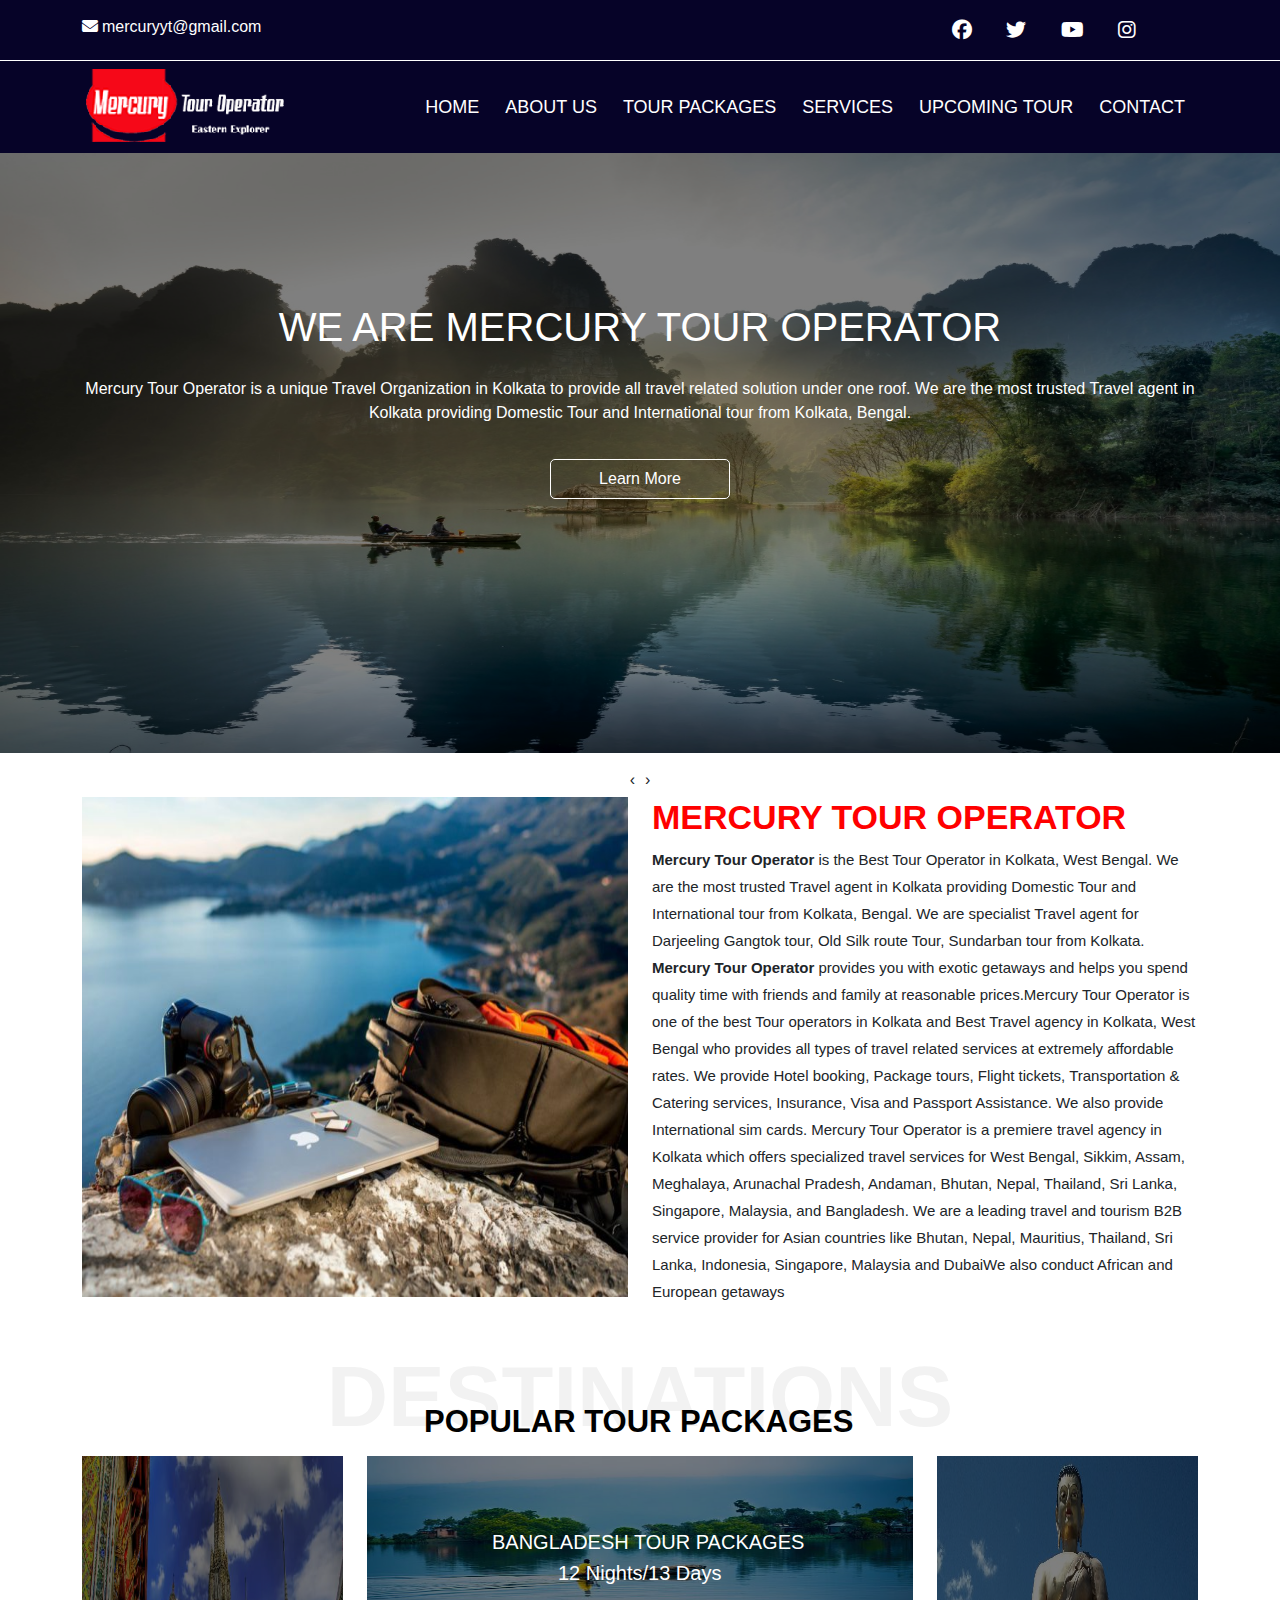
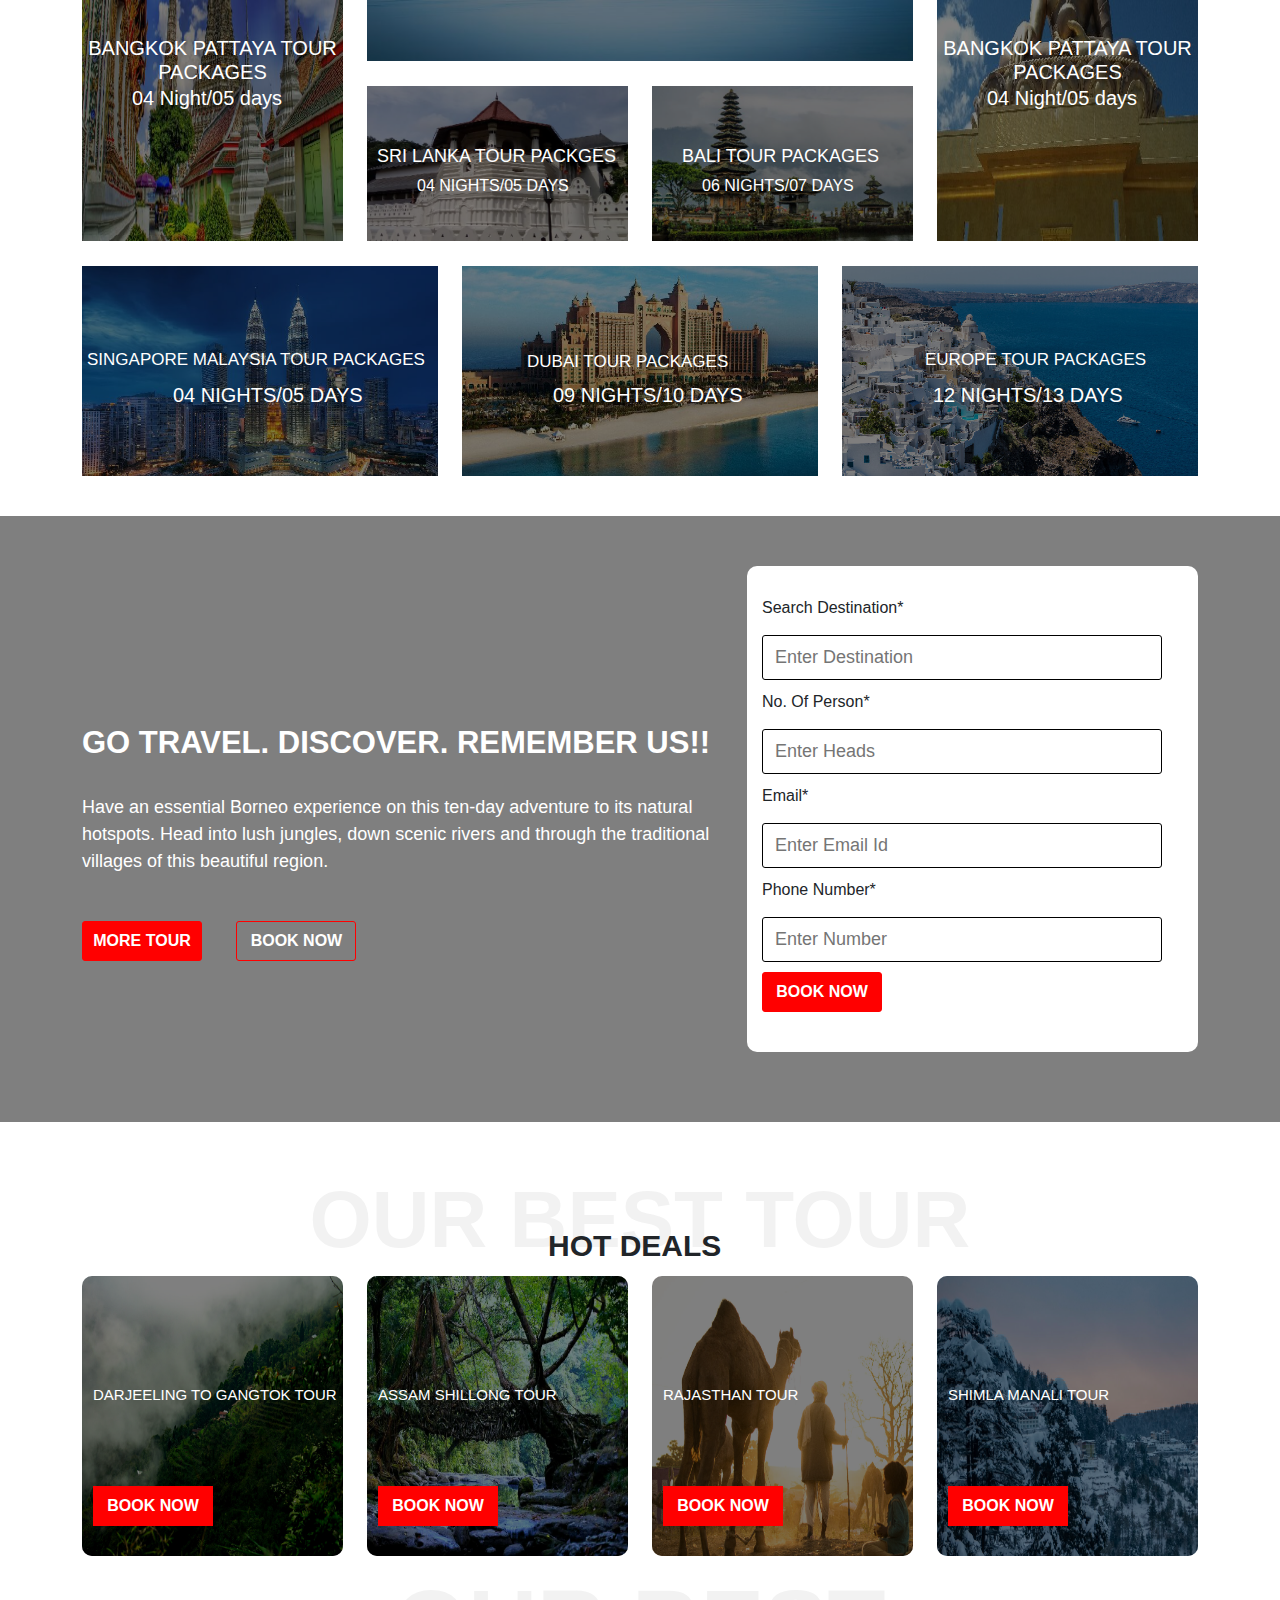
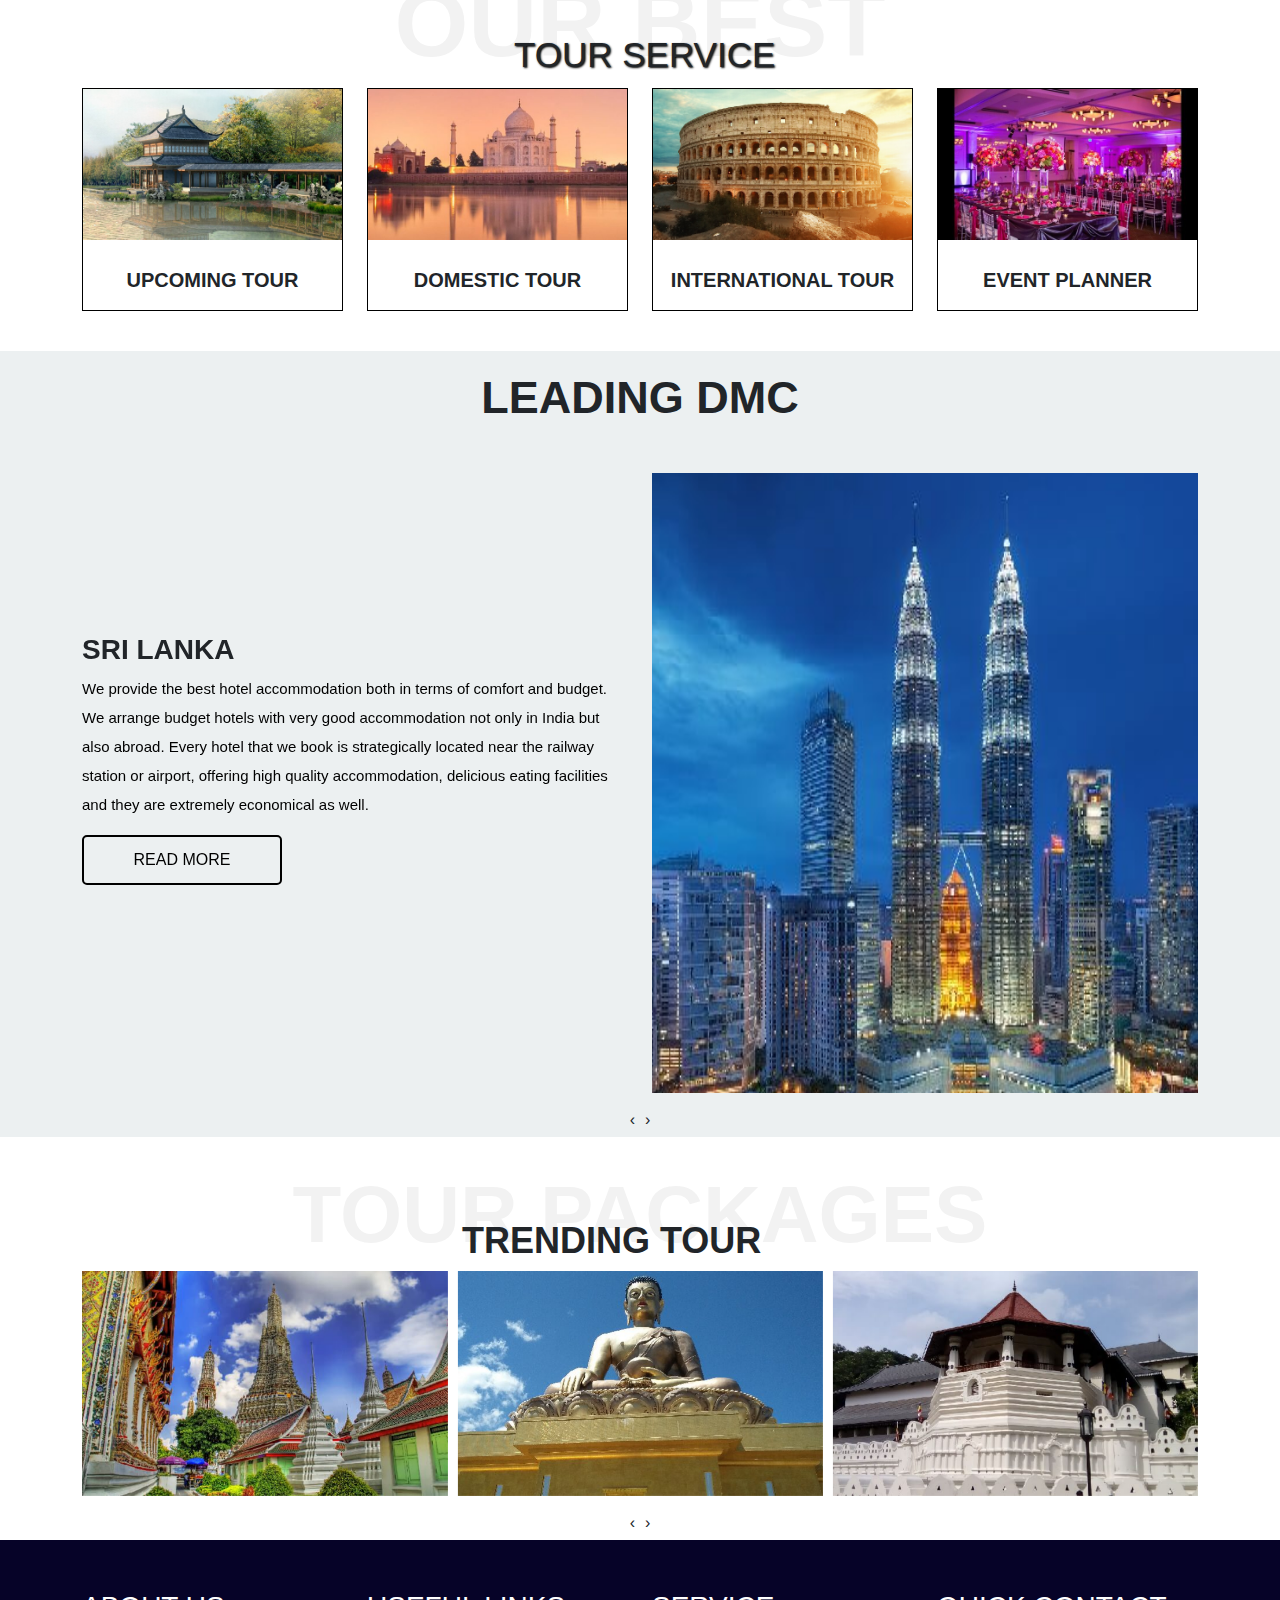
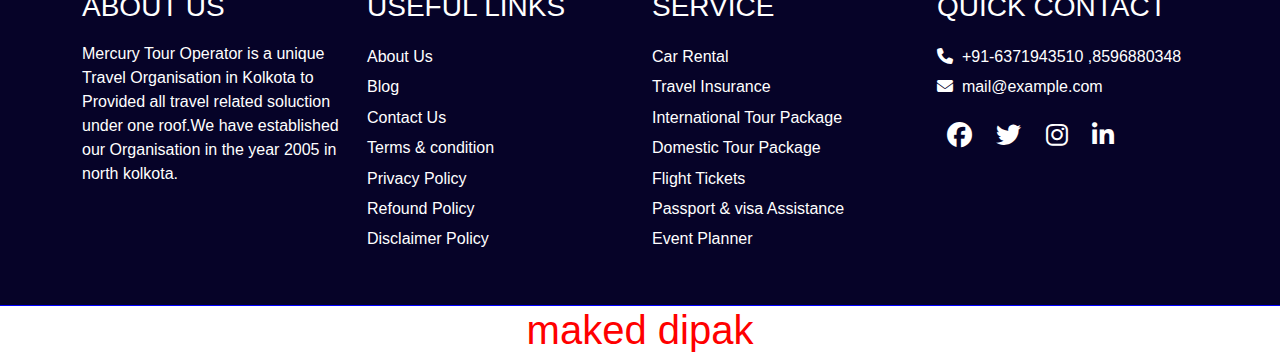
<file: index.html>
<!DOCTYPE html>
<html lang="en">

<head>
    <meta charset="UTF-8">
    <meta name="viewport" content="width=device-width, initial-scale=1.0">
    <title>Mercury Tour</title>
    <link rel="stylesheet" href="./css/style.css">
    <link rel="stylesheet" href="./css/media.css">
    <link rel="stylesheet" href="https://cdnjs.cloudflare.com/ajax/libs/font-awesome/6.4.0/css/all.min.css">
    <link rel="stylesheet" href="https://cdnjs.cloudflare.com/ajax/libs/animate.css/4.1.1/animate.min.css" />
    <link rel="stylesheet" type="text/css" href="css/owl.carousel.min.css">
    <link rel="stylesheet" type="text/css" href="css/owl.theme.default.min.css">
    <link rel="stylesheet" href="https://cdn.jsdelivr.net/npm/bootstrap@5.2.3/dist/css/bootstrap.min.css">
</head>

<body>

    <section id="top-header">
        <div class="container">
            <div class="row">
                <div class="col-lg-9">
                    <div class="gmail">
                        <a href="#"><i class="fa-solid fa-envelope">&nbsp;</i>mercuryyt@gmail.com</a>
                    </div>
                </div>
                <div class="col-lg-3">
                    <div class="link">
                        <a href="#"><i class="fa-brands fa-facebook"></i></a>
                        <a href="#"><i class="fa-brands fa-twitter"></i></a>
                        <a href="#"><i class="fa-brands fa-youtube"></i></a>
                        <a href="#"><i class="fa-brands fa-instagram"></i></a>
                    </div>
                </div>

            </div>
        </div>
    </section>

    <header>
        <div class="container">
            <nav class="navbar navbar-expand-lg">
                <img src="./images/logo.png" alt="">

                <button class="navbar-toggler" type="button" data-toggle="collapse" data-target="#collapsibleNavbar">
                    <i class="fa-solid fa-bars"></i>
                </button>
                <div class="collapse navbar-collapse justify-content-end" id="collapsibleNavbar">
                    <ul class="navbar-nav">
                        <li class="nav-item">
                            <a href="./index.html" class="nav-link">HOME</a>
                        </li>
                        <li class="nav-item">
                            <a href="./about.html" class="nav-link">ABOUT US</a>
                        </li>
                        <li class="nav-item">
                            <a href="./tour.html" class="nav-link">TOUR PACKAGES</a>
                        </li>
                        <li class="nav-item">
                            <a href="./service.html" class="nav-link">SERVICES</a>
                        </li>
                        <li class="nav-item">
                            <a href="" class="nav-link">UPCOMING TOUR</a>
                        </li>
                        <li class="nav-item">
                            <a href="" class="nav-link">CONTACT</a>
                        </li>
                    </ul>
                </div>
            </nav>
        </div>
    </header>

    <section id="banner">
        <div class="owl-carousel owl-theme">
            <div class="slider1">
                <div class="overlay">
                    <div class="container">
                        <div class="text-box">
                            <h1 class="animate__animated animate__backInUp animate__infinite animate__slower 1s ">WE
                                ARE
                                MERCURY TOUR OPERATOR</h1>
                            <P class="animate__animated animate__backInUp animate__infinite animate__slower	1s ">
                                Mercury
                                Tour Operator is a unique Travel Organization in Kolkata to provide all travel related
                                solution under one roof. We are the most trusted Travel agent in Kolkata providing
                                Domestic Tour and International tour from Kolkata, Bengal. </P>
                            <button
                                class="btn-1 animate__animated animate__backInUp animate__infinite animate__slower	1s ">Learn
                                More</button>
                        </div>

                    </div>
                </div>
            </div>
            <div class="slider2">
                <div class="overlay">
                    <div class="container">
                        <div class="text-box">
                            <h1 class="animate__animated animate__backInUp animate__infinite animate__slower	1s">
                                DISCOVER
                                THE WORLD</h1>
                            <P class="animate__animated animate__backInUp animate__infinite animate__slower	1s">Book our
                                Upcoming tour packages 2023 from Kolkata and all other major cities of India. We Conduct
                                Customized tour Packages to different parts of India throughout the year</P>
                            <button
                                class="btn-1 animate__animated animate__backInUp animate__infinite animate__slower	1s">BOOK
                                NOW</button>
                        </div>

                    </div>
                </div>
            </div>
            <div class="slider3">
                <div class="overlay">
                    <div class="container">
                        <div class="text-box">
                            <h1 class="animate__animated animate__backInUp animate__infinite animate__slower 1s">WE ARE
                                MERCURY TOUR OPERATOR</h1>
                            <P class="animate__animated animate__backInUp animate__infinite animate__slower	1s">Mercury
                                Tour Operator is a unique Travel Organization in Kolkata to provide all travel related
                                solution under one roof. We are the most trusted Travel agent in Kolkata providing
                                Domestic Tour and International tour from Kolkata, Bengal. </P>
                            <button
                                class="btn-1 animate__animated animate__backInUp animate__infinite animate__slower	1s">EXPLORE
                                NOW</button>
                        </div>
                    </div>
                </div>
            </div>
        </div>
    </section>

    <section id="operator">
        <div class="container">
            <div class="row">
                <div class="col-lg-6">
                    <div class="img-box">
                        <img src="./images/about-us-768x512.jpg" class="img-fluid" alt="">
                    </div>
                </div>
                <div class="col-lg-6">
                    <div class="operator-text">
                        <h1>MERCURY TOUR OPERATOR</h1>
                        <p><b>Mercury Tour Operator </b> is the Best Tour Operator in Kolkata, West Bengal. We are the
                            most trusted Travel agent in Kolkata providing Domestic Tour and International tour from
                            Kolkata, Bengal. We are specialist Travel agent for Darjeeling Gangtok tour, Old Silk route
                            Tour, Sundarban tour from Kolkata. <b>Mercury Tour Operator </b>provides you with exotic
                            getaways and helps you spend quality time with friends and family at reasonable
                            prices.Mercury Tour Operator is one of the best Tour operators in Kolkata and Best Travel
                            agency in Kolkata, West Bengal who provides all types of travel related services at
                            extremely affordable rates. We provide Hotel booking, Package tours, Flight tickets,
                            Transportation & Catering services, Insurance, Visa and Passport Assistance. We also provide
                            International sim cards. Mercury Tour Operator is a premiere travel agency in Kolkata which
                            offers specialized travel services for West Bengal, Sikkim, Assam, Meghalaya, Arunachal
                            Pradesh, Andaman, Bhutan, Nepal, Thailand, Sri Lanka, Singapore, Malaysia, and Bangladesh.
                            We are a leading travel and tourism B2B service provider for Asian countries like Bhutan,
                            Nepal, Mauritius, Thailand, Sri Lanka, Indonesia, Singapore, Malaysia and DubaiWe also
                            conduct African and European getaways</p>
                    </div>
                </div>
            </div>
        </div>
    </section>

    <section id="popular">
        <div class="container">
            <div class="popular-text">
                <h2>DESTINATIONS</h2>
                <h4>POPULAR TOUR PACKAGES</h4>
            </div>
            <div class="row">
                <div class="col-lg-3">
                    <div class="popular-img">
                        <img src="./images/populartour1.jpg" class="img-fluid" alt="">
                        <div class="overlay-1">
                            <div class="popular-text2">
                                <h4>BANGKOK PATTAYA TOUR PACKAGES</h4>
                                <h2>04 Night/05 days</h2>
                            </div>
                        </div>
                    </div>
                </div>
                <div class="col-lg-6">
                    <div class="popular-img2">
                        <img src="./images/populartour7.jpg" alt="">
                        <div class="overlay-3">
                            <div class="popular-text2">
                                <h2>BANGLADESH TOUR PACKAGES</h2>
                                <h4>12 Nights/13 Days</h4>
                            </div>
                        </div>
                        <div class="row">
                            <div class="col-lg-6">
                                <div class="middle-img">
                                    <img src="./images/populartour3.jpg" alt="">
                                    <div class="overlay-4">
                                        <div class="middle-text">
                                            <h5>SRI LANKA TOUR PACKGES</h5>
                                            <h6>04 NIGHTS/05 DAYS</h6>
                                        </div>
                                    </div>
                                </div>
                            </div>
                            <div class="col-lg-6">
                                <div class="middle-img">
                                    <img src="./images/populartour4.jpg" alt="">
                                    <div class="overlay-4">
                                        <div class="middle-text">
                                            <h3>BALI TOUR PACKAGES</h3>
                                            <h6>06 NIGHTS/07 DAYS</h6>
                                        </div>
                                    </div>
                                </div>
                            </div>
                        </div>
                    </div>
                </div>
                <div class="col-lg-3">
                    <div class="popular-img">
                        <img src="./images/populartour2.jpg" class="img-fluid" alt="">
                        <div class="overlay-1">
                            <div class="popular-text2">
                                <h4>BANGKOK PATTAYA TOUR PACKAGES</h4>
                                <h2>04 Night/05 days</h2>
                            </div>
                        </div>
                    </div>
                </div>
                <div class="col-lg-4">
                    <div class="jourenery-img">
                        <img src="./images/populartour5.jpg" alt="">
                        <div class="overlay-5">
                            <div class="jourenery-text">
                                <h4>SINGAPORE MALAYSIA TOUR PACKAGES</h4>
                                <h5>04 NIGHTS/05 DAYS</h5>
                            </div>
                        </div>
                    </div>
                </div>
                <div class="col-lg-4">
                    <div class="jourenery-img">
                        <img src="./images/populartour6.jpg" alt="">
                        <div class="overlay-5">
                            <div class="jourenery-text2">
                                <h4>DUBAI TOUR PACKAGES</h4>
                                <h5>09 NIGHTS/10 DAYS</h5>
                            </div>
                        </div>
                    </div>
                </div>
                <div class="col-lg-4">
                    <div class="jourenery-img">
                        <img src="./images/populartour8.jpg" alt="">
                        <div class="overlay-5">
                            <div class="jourenery-text3">
                                <h4>EUROPE TOUR PACKAGES</h4>
                                <h5>12 NIGHTS/13 DAYS</h5>
                            </div>
                        </div>
                    </div>
                </div>
            </div>
        </div>
    </section>

    <section id="banner2">
        <div class="ban2-overlay">
            <div class="container">
                <div class="row">
                    <div class="col-lg-7">
                        <div class="ban2-text">
                            <h3>GO TRAVEL. DISCOVER. REMEMBER US!! </h3>
                            <p>Have an essential Borneo experience on this ten-day adventure to its natural hotspots.
                                Head
                                into lush jungles, down scenic rivers and through the traditional villages of this
                                beautiful
                                region.</p>
                            <button class="btn2">MORE TOUR</button>
                            <BUtton class="btn3">BOOK NOW</BUtton>
                        </div>
                    </div>
                    <div class="col-lg-5">
                        <div class="application-form">
                            <form>
                                <div>
                                    <label for="name">Search Destination* </label>
                                    <input type="text" name="name" id="name" placeholder="Enter Destination" required>
                                </div>
                                <div>
                                    <label for="name">No. Of Person* </label>
                                    <input type="text" name="name" id="name" placeholder="Enter Heads" required>
                                </div>
                                <div>
                                    <label for="name">Email* </label>
                                    <input type="text" name="name" id="name" placeholder="Enter Email Id" required>
                                </div>
                                <div>
                                    <label for="name">Phone Number* </label>
                                    <input type="text" name="name" id="name" placeholder="Enter Number" required>
                                </div>
                                <button class="btn4">BOOK NOW</button>
                            </form>
                        </div>
                    </div>
                </div>
            </div>
        </div>
    </section>

    <section id="best-tour">
        <div class="container">
            <div class="best-text">
                <h2>OUR BEST TOUR</h2>
                <h4>HOT DEALS</h4>
            </div>
            <div class="row">
                <div class="col-lg-3">
                    <div class="best-img">
                        <img src="./images/hotdealspic1.jpg" alt="">
                        <div class="overlay-6">
                            <h5> DARJEELING TO GANGTOK TOUR</h5>
                            <button class="btn-5">BOOK NOW</button>
                        </div>
                    </div>
                </div>
                <div class="col-lg-3">
                    <div class="best-img">
                        <img src="./images/hotdealspic2.jpg" alt="">
                        <div class="overlay-6">
                            <h5> ASSAM SHILLONG TOUR</h5>
                            <button class="btn-5">BOOK NOW</button>
                        </div>
                    </div>
                </div>
                <div class="col-lg-3">
                    <div class="best-img">
                        <img src="./images/Rajasthan-Tour.jpg" alt="">
                        <div class="overlay-6">
                            <h5>RAJASTHAN TOUR</h5>
                            <button class="btn-5">BOOK NOW</button>
                        </div>
                    </div>
                </div>
                <div class="col-lg-3">
                    <div class="best-img">
                        <img src="./images/hotdealspic3.jpg" alt="">
                        <div class="overlay-6">
                            <h5>SHIMLA MANALI TOUR</h5>
                            <button class="btn-5">BOOK NOW</button>
                        </div>
                    </div>
                </div>
            </div>
            <div class="service">
                <h2>OUR BEST</h2>
                <h4>TOUR SERVICE</h4>
            </div>
            <div class="row">
                <div class="col-lg-3">
                    <div class="service-img">
                        <img src="./images/pic1.jpg" alt="">
                        <h5>UPCOMING TOUR</h5>
                        <div class="ser-overlay"></div>
                    </div>
                </div>
                <div class="col-lg-3">
                    <div class="service-img">
                        <img src="./images/pic2.jpg" alt="">
                        <h5>DOMESTIC TOUR</h5>
                        <div class="ser-overlay"></div>
                    </div>
                </div>
                <div class="col-lg-3">
                    <div class="service-img">
                        <img src="./images/pic3.jpg" alt="">
                        <h5>INTERNATIONAL TOUR</h5>
                        <div class="ser-overlay"></div>
                    </div>
                </div>
                <div class="col-lg-3">
                    <div class="service-img">
                        <img src="./images/pic4-1.jpg" alt="">
                        <h5>EVENT PLANNER</h5>
                        <div class="ser-overlay"></div>
                    </div>
                </div>
            </div>
        </div>
    </section>

    <section id="leading">
        <div class="container">
            <div class="txt">
                <h4>LEADING DMC</h4>
            </div>
            <div class="fff">
                <div class="owl-carousel owl-theme">
                    <div class="row">
                        <div class="col-lg-6">
                            <div class="leading-text">
                                <h3>SRI LANKA </h3>
                                <p>We provide the best hotel accommodation both in terms of comfort and budget. We
                                    arrange
                                    budget hotels with very good accommodation not only in India but also abroad. Every
                                    hotel
                                    that we book is strategically located near the railway station or airport, offering
                                    high
                                    quality accommodation, delicious eating facilities and they are extremely economical
                                    as
                                    well. </p>
                                <button class="btn6">READ MORE <i class="fa-sharp fa-light fa-arrow-right"></i></button>
                            </div>
                        </div>
                        <div class="col-lg-6">
                            <div class="leading-img">
                                <img src="./images/populartour5.jpg" class="img-fluid" alt="">
                            </div>
                        </div>
                    </div>
                    <div class="row">
                        <div class="col-lg-6">
                            <div class="leading-text">
                                <h3>SINGAPORE MALAYSIA</h3>
                                <p>We provide the best hotel accommodation both in terms of comfort and budget. We
                                    arrange
                                    budget hotels with very good accommodation not only in India but also abroad. Every
                                    hotel
                                    that we book is strategically located near the railway station or airport, offering
                                    high
                                    quality accommodation, delicious eating facilities and they are extremely economical
                                    as
                                    well. </p>
                                <button class="btn6">READ MORE <i class="fa-sharp fa-light fa-arrow-right"></i></button>
                            </div>
                        </div>
                        <div class="col-lg-6">
                            <div class="leading-img">
                                <img src="./images/populartour6.jpg" class="img-fluid" alt="">
                            </div>
                        </div>
                    </div>
                    <div class="row">
                        <div class="col-lg-6">
                            <div class="leading-text">
                                <h3>DUBAI </h3>
                                <p>We provide the best hotel accommodation both in terms of comfort and budget. We
                                    arrange
                                    budget hotels with very good accommodation not only in India but also abroad. Every
                                    hotel
                                    that we book is strategically located near the railway station or airport, offering
                                    high
                                    quality accommodation, delicious eating facilities and they are extremely economical
                                    as
                                    well. </p>
                                <button class="btn6">READ MORE <i class="fa-sharp fa-light fa-arrow-right"></i></button>
                            </div>
                        </div>
                        <div class="col-lg-6">
                            <div class="leading-img">
                                <img src="./images/populartour7.jpg" class="img-fluid" alt="">
                            </div>
                        </div>
                    </div>
                    <div class="row">
                        <div class="col-lg-6">
                            <div class="leading-text">
                                <h3>BHUTAN</h3>
                                <p>We provide the best hotel accommodation both in terms of comfort and budget. We
                                    arrange
                                    budget hotels with very good accommodation not only in India but also abroad. Every
                                    hotel
                                    that we book is strategically located near the railway station or airport, offering
                                    high
                                    quality accommodation, delicious eating facilities and they are extremely economical
                                    as
                                    well. </p>
                                <button class="btn6">READ MORE <i class="fa-sharp fa-light fa-arrow-right"></i></button>
                            </div>
                        </div>
                        <div class="col-lg-6">
                            <div class="leading-img">
                                <img src="./images/populartour8.jpg" class="img-fluid" alt="">
                            </div>
                        </div>
                    </div>
                    <div class="row">
                        <div class="col-lg-6">
                            <div class="leading-text">
                                <h3>THAILAND</h3>
                                <p>We provide the best hotel accommodation both in terms of comfort and budget. We
                                    arrange
                                    budget hotels with very good accommodation not only in India but also abroad. Every
                                    hotel
                                    that we book is strategically located near the railway station or airport, offering
                                    high
                                    quality accommodation, delicious eating facilities and they are extremely economical
                                    as
                                    well. </p>
                                <button class="btn6">READ MORE <i class="fa-sharp fa-light fa-arrow-right"></i></button>
                            </div>
                        </div>
                        <div class="col-lg-6">
                            <div class="leading-img">
                                <img src="./images/populartour1.jpg" class="img-fluid" alt="">
                            </div>
                        </div>
                    </div>
                    <div class="row">
                        <div class="col-lg-6">
                            <div class="leading-text">
                                <h3>BALI-INDONESIA</h3>
                                <p>We provide the best hotel accommodation both in terms of comfort and budget. We
                                    arrange
                                    budget hotels with very good accommodation not only in India but also abroad. Every
                                    hotel
                                    that we book is strategically located near the railway station or airport, offering
                                    high
                                    quality accommodation, delicious eating facilities and they are extremely economical
                                    as
                                    well. </p>
                                <button class="btn6">READ MORE <i class="fa-sharp fa-light fa-arrow-right"></i></button>
                            </div>
                        </div>
                        <div class="col-lg-6">
                            <div class="leading-img">
                                <img src="./images/populartour1.jpg" class="img-fluid" alt="">
                            </div>
                        </div>
                    </div>
                </div>
            </div>
        </div>
    </section>


    <section id="trend">
        <div class="container">
            <div class="trend-text">
                <h2>TOUR PACKAGES</h2>
                <h4>TRENDING TOUR</h4>
            </div>
            <div class="pictures">
                <div class="owl-carousel owl-theme">
                    <div class="pic-images">
                        <img src="./images/populartour1.jpg" alt="">
                    </div>
                    <div class="pic-images">
                        <img src="./images/populartour2.jpg" alt="">
                    </div>
                    <div class="pic-images">
                        <img src="./images/populartour3.jpg" alt="">
                    </div>
                    <div class="pic-images">
                        <img src="./images/populartour4.jpg" alt="">
                    </div>
                    <div class="pic-images">
                        <img src="./images/populartour5.jpg" alt="">
                    </div>
                    <div class="pic-images">
                        <img src="./images/populartour6.jpg" alt="">
                    </div>
                    <div class="pic-images">
                        <img src="./images/populartour7.jpg" alt="">
                    </div>
                    <div class="pic-images">
                        <img src="./images/populartour8.jpg" alt="">
                    </div>
                </div>
            </div>
        </div>
    </section>


    <footer>
        <div class="container">
            <div class="row">
                <div class="col-lg-3">
                    <div class="footer-text">
                        <h3>ABOUT US</h3>
                        <P>Mercury Tour Operator is a unique Travel Organisation in Kolkota to Provided all travel
                            related soluction under one roof.We have established our Organisation in the year 2005 in
                            north kolkota.</P>
                    </div>
                </div>
                <div class="col-lg-3">
                    <div class="footer-text">
                        <h3>USEFUL LINKS</h3>
                        <div>
                            <a href="#">About Us</a>
                        </div>
                        <div>
                            <a href="#">Blog</a>
                        </div>
                        <div>
                            <a href="#">Contact Us</a>
                        </div>
                        <div>
                            <a href="#">Terms & condition</a>
                        </div>
                        <div>
                            <a href="#">Privacy Policy</a>
                        </div>
                        <div>
                            <a href="#">Refound Policy</a>
                        </div>
                        <div>
                            <a href="#">Disclaimer Policy</a>
                        </div>
                    </div>
                </div>
                <div class="col-lg-3">
                    <div class="footer-text">
                        <h3>SERVICE</h3>
                        <div>
                            <a href="#">Car Rental</a>
                        </div>
                        <div>
                            <a href="#">Travel Insurance</a>
                        </div>
                        <div>
                            <a href="#">International Tour Package</a>
                        </div>
                        <div>
                            <a href="#">Domestic Tour Package</a>
                        </div>
                        <div>
                            <a href="#">Flight Tickets</a>
                        </div>
                        <div>
                            <a href="#">Passport & visa Assistance</a>
                        </div>
                        <div>
                            <a href="#">Event Planner</a>
                        </div>
                    </div>
                </div>
                <div class="col-lg-3">
                    <div class="footer-text">
                        <h3>QUICK CONTACT</h3>
                        <div>
                            <a href="#"><i class="fa-solid fa-phone"></i>&nbsp;&nbsp;+91-6371943510 ,8596880348</a>
                        </div>
                        <a href="#"><i class="fa-solid fa-envelope"></i>&nbsp;&nbsp;mail@example.com</a>
                        <div class="icon-section">
                            <a href="#"><i class="fa-brands fa-facebook"></i></a>
                            <a href="#"><i class="fa-brands fa-twitter"></i></a>
                            <a href="#"><i class="fa-brands fa-instagram"></i></a>
                            <a href="#"><i class="fa-brands fa-linkedin-in"></i></a>
                        </div>
                    </div>
                </div>
            </div>
        </div>
    </footer>


    <h1 class="book">maked dipak</h1>


    <script src="js/jquery.js"></script>
    <script src="js/owl.carousel.min.js"></script>
    <script src="./js/main.js"></script>


    <script src="https://code.jquery.com/jquery-3.7.0.slim.js"></script>
    <script src="https://cdn.jsdelivr.net/npm/bootstrap@5.2.3/dist/js/bootstrap.min.js"></script>

</body>

</html>
</file>
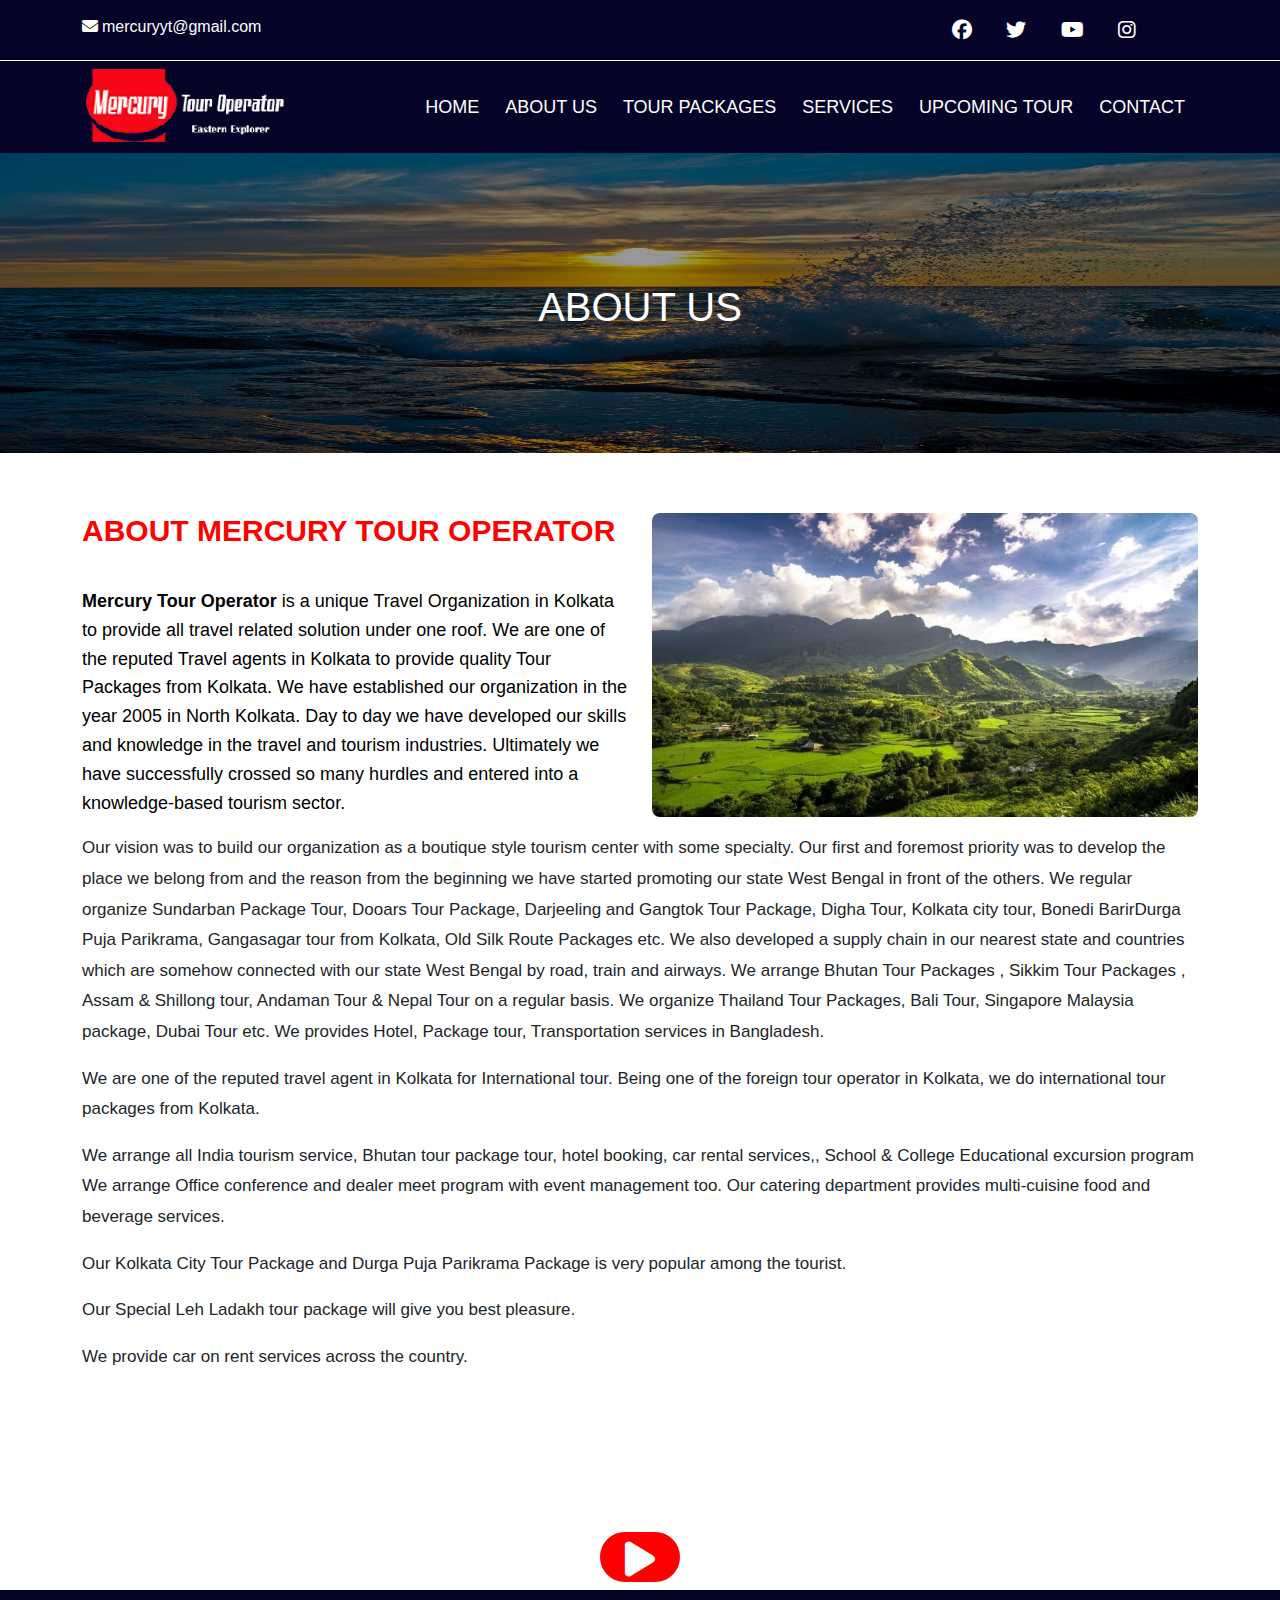
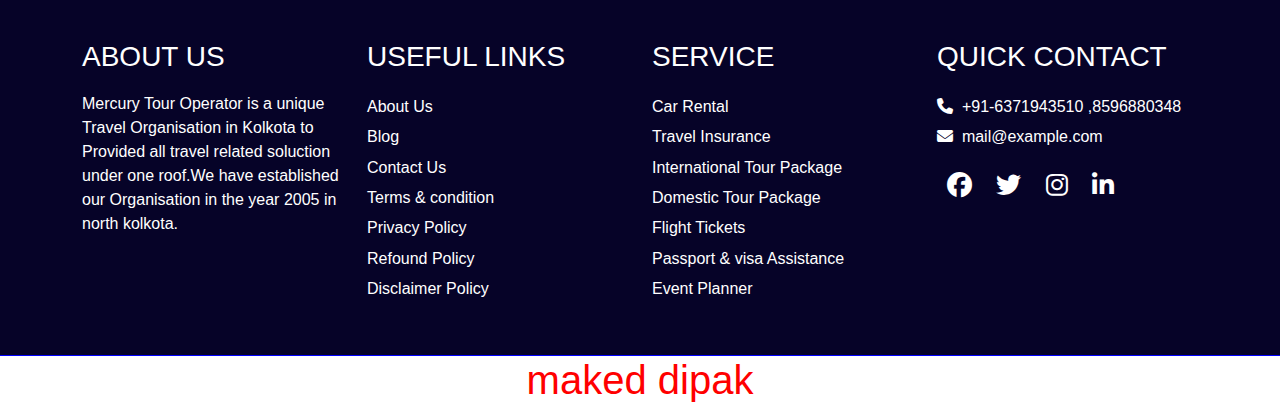
<file: about.html>
<!DOCTYPE html>
<html lang="en">

<head>
    <meta charset="UTF-8">
    <meta name="viewport" content="width=device-width, initial-scale=1.0">
    <title>about section</title>
    <link rel="stylesheet" href="./css/about.css">
    <link rel="stylesheet" href="https://cdnjs.cloudflare.com/ajax/libs/font-awesome/6.4.0/css/all.min.css">
    <link rel="stylesheet" href="https://cdnjs.cloudflare.com/ajax/libs/animate.css/4.1.1/animate.min.css" />
    <link rel="stylesheet" type="text/css" href="css/owl.carousel.min.css">
    <link rel="stylesheet" type="text/css" href="css/owl.theme.default.min.css">
    <link rel="stylesheet" href="https://cdn.jsdelivr.net/npm/bootstrap@5.2.3/dist/css/bootstrap.min.css">
</head>

<body>

    <section id="top-header">
        <div class="container">
            <div class="row">
                <div class="col-lg-9">
                    <div class="gmail">
                        <a href="#"><i class="fa-solid fa-envelope">&nbsp;</i>mercuryyt@gmail.com</a>
                    </div>
                </div>
                <div class="col-lg-3">
                    <div class="link">
                        <a href="#"><i class="fa-brands fa-facebook"></i></a>
                        <a href="#"><i class="fa-brands fa-twitter"></i></a>
                        <a href="#"><i class="fa-brands fa-youtube"></i></a>
                        <a href="#"><i class="fa-brands fa-instagram"></i></a>
                    </div>
                </div>

            </div>
        </div>
    </section>

    <header>
        <div class="container">
            <nav class="navbar navbar-expand-lg">
                <img src="./images/logo.png" alt="">

                <button class="navbar-toggler" type="button" data-toggle="collapse" data-target="#collapsibleNavbar">
                    <i class="fa-solid fa-bars"></i>
                </button>
                <div class="collapse navbar-collapse justify-content-end" id="collapsibleNavbar">
                    <ul class="navbar-nav">
                        <li class="nav-item">
                            <a href="./index.html" class="nav-link">HOME</a>
                        </li>
                        <li class="nav-item">
                            <a href="./about.html" class="nav-link">ABOUT US</a>
                        </li>
                        <li class="nav-item">
                            <a href="./tour.html" class="nav-link">TOUR PACKAGES</a>
                        </li>
                        <li class="nav-item">
                            <a href="./service.html" class="nav-link">SERVICES</a>
                        </li>
                        <li class="nav-item">
                            <a href="" class="nav-link">UPCOMING TOUR</a>
                        </li>
                        <li class="nav-item">
                            <a href="" class="nav-link">CONTACT</a>
                        </li>
                    </ul>
                </div>
            </nav>
        </div>
    </header>

    <section id="banner">
        <div class="overlay">
            <div class="container">
                <div class="text">
                    <h3>ABOUT US</h3>
                </div>
            </div>
        </div>
    </section>

    <section id="middle-section">
        <div class="container">
            <div class="row">
                <div class="col-lg-6">
                    <div class="text-box">
                        <h3>ABOUT MERCURY TOUR OPERATOR</h3>
                        <p><strong>Mercury Tour Operator</strong> is a unique Travel Organization in Kolkata to provide
                            all travel related solution under one roof. We are one of the reputed Travel agents in
                            Kolkata to provide quality Tour Packages from Kolkata. We have established our organization
                            in the year 2005 in North Kolkata. Day to day we have developed our skills and knowledge in
                            the travel and tourism industries. Ultimately we have successfully crossed so many hurdles
                            and entered into a knowledge-based tourism sector.</p>
                    </div>
                </div>
                <div class="col-lg-6">
                    <div class="img-box">
                        <img src="./images/d.jpeg" class="img-fluid" alt="">
                    </div>
                </div>
            </div>
            <div class="text-box2">
                <p>Our vision was to build our organization as a boutique style tourism center with some specialty. Our
                    first and foremost priority was to develop the place we belong from and the reason from the
                    beginning we have started promoting our state West Bengal in front of the others. We regular
                    organize Sundarban Package Tour, Dooars Tour Package, Darjeeling and Gangtok Tour Package, Digha
                    Tour, Kolkata city tour, Bonedi BarirDurga Puja Parikrama, Gangasagar tour from Kolkata, Old Silk
                    Route Packages etc. We also developed a supply chain in our nearest state and countries which are
                    somehow connected with our state West Bengal by road, train and airways. We arrange Bhutan Tour
                    Packages , Sikkim Tour Packages , Assam & Shillong tour, Andaman Tour & Nepal Tour on a regular
                    basis. We organize Thailand Tour Packages, Bali Tour, Singapore Malaysia package, Dubai Tour etc. We
                    provides Hotel, Package tour, Transportation services in Bangladesh.</p>
            </div>
            <div class="text-box3">
                <p> We are one of the reputed travel agent in Kolkata for International tour. Being one of the foreign
                    tour operator in Kolkata, we do international tour packages from Kolkata. </p>
            </div>
            <div class="text-box4">
                <p>We arrange all India tourism service, Bhutan tour package tour, hotel booking, car rental services,,
                    School & College Educational excursion program We arrange Office conference and dealer meet program
                    with event management too. Our catering department provides multi-cuisine food and beverage
                    services.</p>
            </div>
            <div class="text-box5">
                <p>
                    Our Kolkata City Tour Package and Durga Puja Parikrama Package is very popular among the tourist.
                </p>
            </div>
            <div class="text-box6">
                <p>
                    Our Special Leh Ladakh tour package will give you best pleasure.
                </p>
            </div>
            <div class="text-box7">
                <p>
                    We provide car on rent services across the country.
                </p>
            </div>
        </div>
    </section>


    <section id="v">
        <div class="video fs-1 text-center ">
            <a href="https://www.youtube.com/watch?v=8pSLpQJWQ1s"><i class="fa-solid fa-play"
                    style="color: #ffffff;"></i></a>
        </div>
    </section>






    <footer>
        <div class="container">
            <div class="row">
                <div class="col-lg-3">
                    <div class="footer-text">
                        <h3>ABOUT US</h3>
                        <P>Mercury Tour Operator is a unique Travel Organisation in Kolkota to Provided all travel
                            related soluction under one roof.We have established our Organisation in the year 2005 in
                            north kolkota.</P>
                    </div>
                </div>
                <div class="col-lg-3">
                    <div class="footer-text">
                        <h3>USEFUL LINKS</h3>
                        <div>
                            <a href="#">About Us</a>
                        </div>
                        <div>
                            <a href="#">Blog</a>
                        </div>
                        <div>
                            <a href="#">Contact Us</a>
                        </div>
                        <div>
                            <a href="#">Terms & condition</a>
                        </div>
                        <div>
                            <a href="#">Privacy Policy</a>
                        </div>
                        <div>
                            <a href="#">Refound Policy</a>
                        </div>
                        <div>
                            <a href="#">Disclaimer Policy</a>
                        </div>
                    </div>
                </div>
                <div class="col-lg-3">
                    <div class="footer-text">
                        <h3>SERVICE</h3>
                        <div>
                            <a href="#">Car Rental</a>
                        </div>
                        <div>
                            <a href="#">Travel Insurance</a>
                        </div>
                        <div>
                            <a href="#">International Tour Package</a>
                        </div>
                        <div>
                            <a href="#">Domestic Tour Package</a>
                        </div>
                        <div>
                            <a href="#">Flight Tickets</a>
                        </div>
                        <div>
                            <a href="#">Passport & visa Assistance</a>
                        </div>
                        <div>
                            <a href="#">Event Planner</a>
                        </div>
                    </div>
                </div>
                <div class="col-lg-3">
                    <div class="footer-text">
                        <h3>QUICK CONTACT</h3>
                        <div>
                            <a href="#"><i class="fa-solid fa-phone"></i>&nbsp;&nbsp;+91-6371943510 ,8596880348</a>
                        </div>
                        <a href="#"><i class="fa-solid fa-envelope"></i>&nbsp;&nbsp;mail@example.com</a>
                        <div class="icon-section">
                            <a href="#"><i class="fa-brands fa-facebook"></i></a>
                            <a href="#"><i class="fa-brands fa-twitter"></i></a>
                            <a href="#"><i class="fa-brands fa-instagram"></i></a>
                            <a href="#"><i class="fa-brands fa-linkedin-in"></i></a>
                        </div>
                    </div>
                </div>
            </div>
        </div>
    </footer>
    <h1 class="book">maked dipak</h1>













    <script src="js/jquery.js"></script>
    <script src="js/owl.carousel.min.js"></script>
    <script src="./js/main.js"></script>


    <script src="https://code.jquery.com/jquery-3.7.0.slim.js"></script>
    <script src="https://cdn.jsdelivr.net/npm/bootstrap@5.2.3/dist/js/bootstrap.min.js"></script>



</body>

</html>
</file>
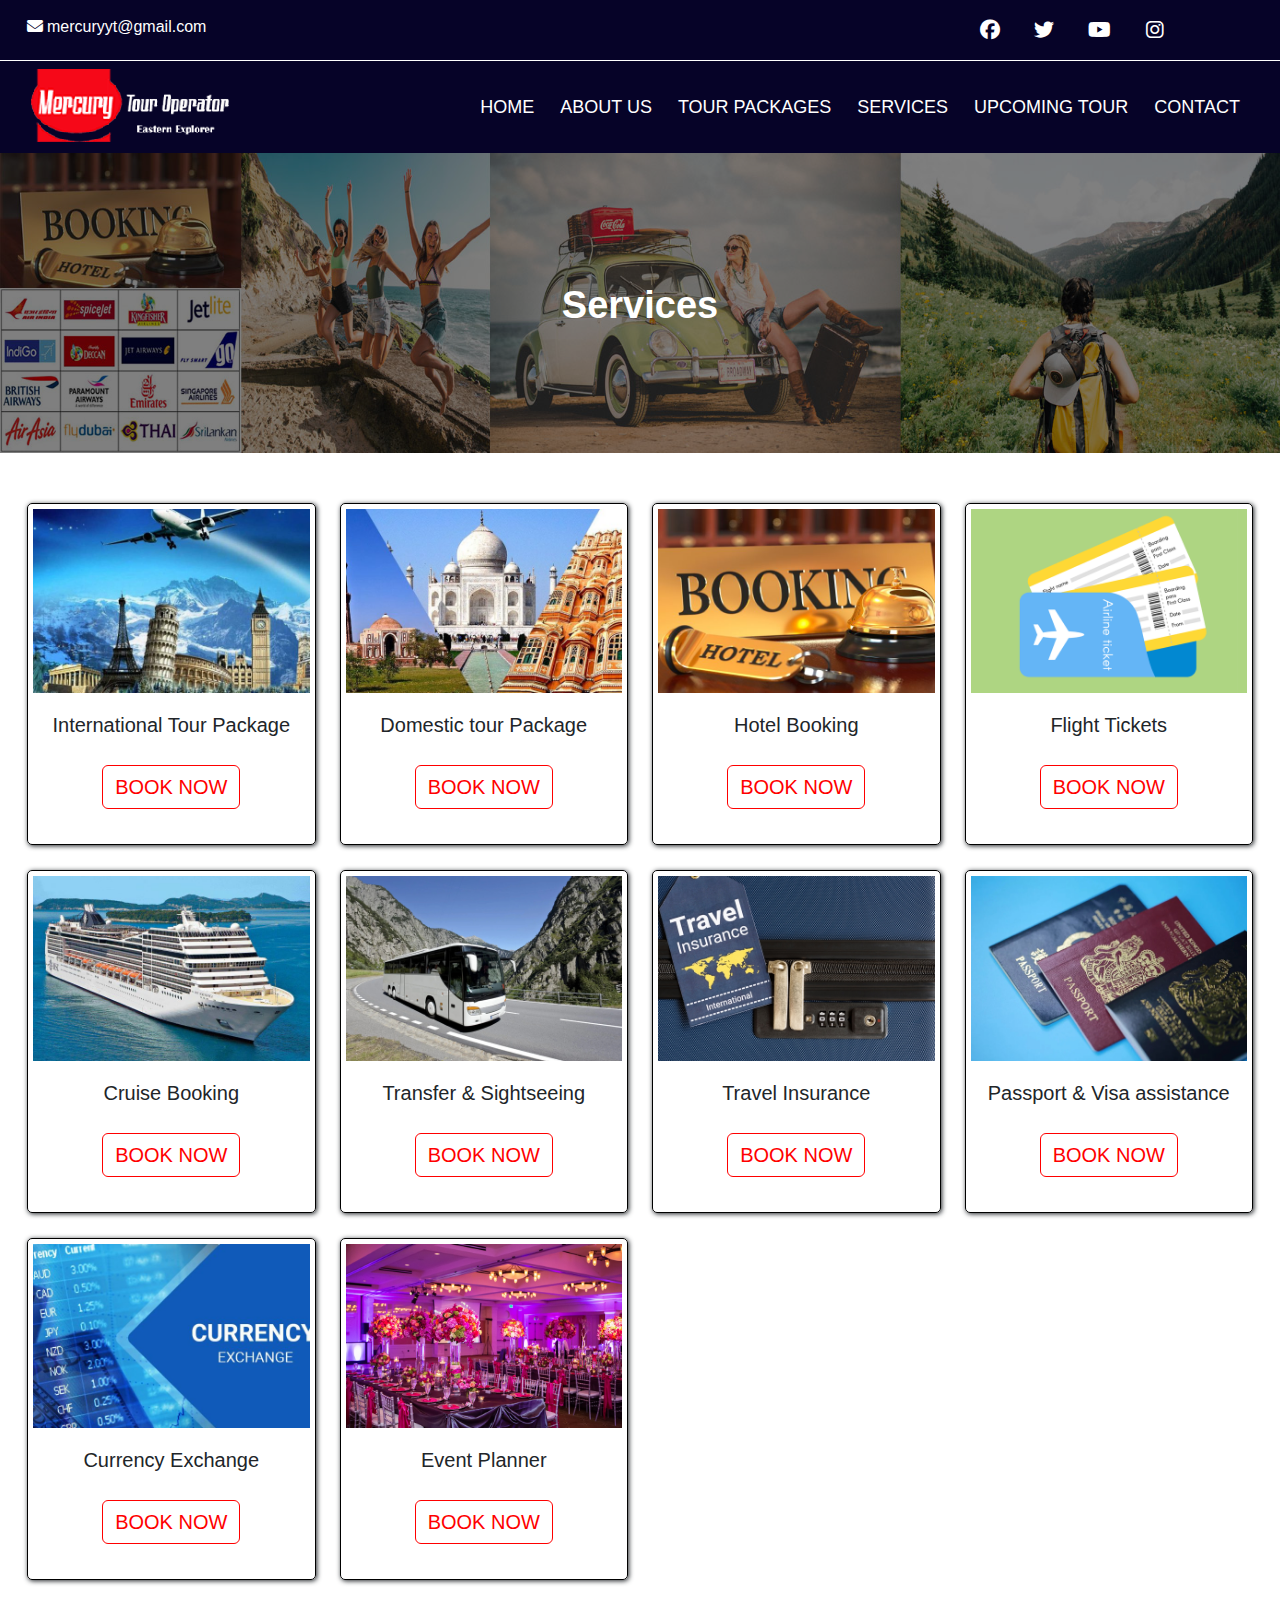
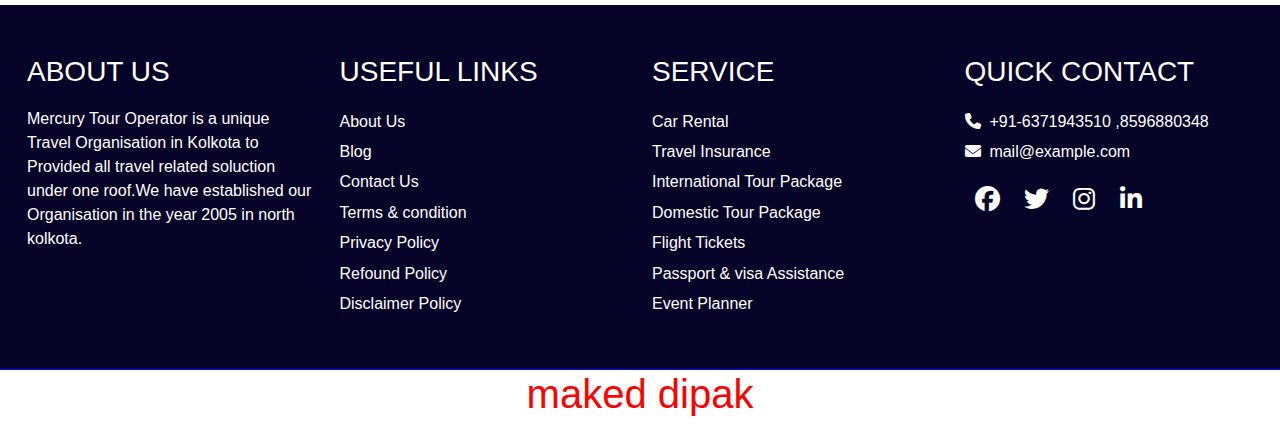
<file: service.html>
<!DOCTYPE html>
<html lang="en">

<head>
    <meta charset="UTF-8">
    <meta name="viewport" content="width=device-width, initial-scale=1.0">
    <title>tour-section</title>
    <link rel="stylesheet" href="./css/service.css">
    <link rel="stylesheet" href="https://cdnjs.cloudflare.com/ajax/libs/font-awesome/6.4.0/css/all.min.css">
    <link rel="stylesheet" href="https://cdnjs.cloudflare.com/ajax/libs/animate.css/4.1.1/animate.min.css" />
    <link rel="stylesheet" type="text/css" href="css/owl.carousel.min.css">
    <link rel="stylesheet" type="text/css" href="css/owl.theme.default.min.css">
    <link rel="stylesheet" href="https://cdn.jsdelivr.net/npm/bootstrap@5.2.3/dist/css/bootstrap.min.css">
</head>

<body>

    <section id="top-header">
        <div class="container">
            <div class="row">
                <div class="col-lg-9">
                    <div class="gmail">
                        <a href="#"><i class="fa-solid fa-envelope">&nbsp;</i>mercuryyt@gmail.com</a>
                    </div>
                </div>
                <div class="col-lg-3">
                    <div class="link">
                        <a href="#"><i class="fa-brands fa-facebook"></i></a>
                        <a href="#"><i class="fa-brands fa-twitter"></i></a>
                        <a href="#"><i class="fa-brands fa-youtube"></i></a>
                        <a href="#"><i class="fa-brands fa-instagram"></i></a>
                    </div>
                </div>

            </div>
        </div>
    </section>

    <header>
        <div class="container">
            <nav class="navbar navbar-expand-lg">
                <img src="./images/logo.png" alt="">

                <button class="navbar-toggler" type="button" data-toggle="collapse" data-target="#collapsibleNavbar">
                    <i class="fa-solid fa-bars"></i>
                </button>
                <div class="collapse navbar-collapse justify-content-end" id="collapsibleNavbar">
                    <ul class="navbar-nav">
                        <li class="nav-item">
                            <a href="./index.html" class="nav-link">HOME</a>
                        </li>
                        <li class="nav-item">
                            <a href="./about.html" class="nav-link">ABOUT US</a>
                        </li>
                        <li class="nav-item">
                            <a href="./tour.html" class="nav-link">TOUR PACKAGES</a>
                        </li>
                        <li class="nav-item">
                            <a href="./service.html" class="nav-link">SERVICES</a>
                        </li>
                        <li class="nav-item">
                            <a href="" class="nav-link">UPCOMING TOUR</a>
                        </li>
                        <li class="nav-item">
                            <a href="" class="nav-link">CONTACT</a>
                        </li>
                    </ul>
                </div>
            </nav>
        </div>
    </header>

    <section id="banner">
        <div class="overlay">
            <div class="container">
                <div class="text-box">
                    <h3>Services</h3>
                </div>
            </div>
        </div>
    </section>

    <section id="booking">
        <div class="container">
            <div class="row">
                <div class="col-lg-3">
                    <div class="img-box">
                        <img src="./images/46.jpg" alt="">
                        <h4>International Tour Package</h4>
                        <button class="btn">BOOK NOW</button>
                    </div>
                </div>
                <div class="col-lg-3">
                    <div class="img-box">
                        <img src="./images/47.jpg" alt="">
                        <h4>Domestic tour Package</h4>
                        <button class="btn">BOOK NOW</button>
                    </div>
                </div>
                <div class="col-lg-3">
                    <div class="img-box">
                        <img src="./images/48.jpg" alt="">
                        <h4>Hotel Booking</h4>
                        <button class="btn">BOOK NOW</button>
                    </div>
                </div>
                <div class="col-lg-3">
                    <div class="img-box">
                        <img src="./images/Flight-Tickets.jpg" alt="">
                        <h4>Flight Tickets</h4>
                        <button class="btn">BOOK NOW</button>
                    </div>
                </div>
                <div class="col-lg-3">
                    <div class="img-box">
                        <img src="./images/49.jpg" alt="">
                        <h4>Cruise Booking</h4>
                        <button class="btn">BOOK NOW</button>
                    </div>
                </div>
                <div class="col-lg-3">
                    <div class="img-box">
                        <img src="./images/Transfer-Sightseeing.jpg" alt="">
                        <h4>Transfer & Sightseeing</h4>
                        <button class="btn">BOOK NOW</button>
                    </div>
                </div>
                <div class="col-lg-3">
                    <div class="img-box">
                        <img src="./images/50.jpg" alt="">
                        <h4>Travel Insurance</h4>
                        <button class="btn">BOOK NOW</button>
                    </div>
                </div>
                <div class="col-lg-3">
                    <div class="img-box">
                        <img src="./images/53.jpg" alt="">
                        <h4>Passport & Visa assistance</h4>
                        <button class="btn">BOOK NOW</button>
                    </div>
                </div>
                <div class="col-lg-3">
                    <div class="img-box">
                        <img src="./images/51.jpg" alt="">
                        <h4>Currency Exchange</h4>
                        <button class="btn">BOOK NOW</button>
                    </div>
                </div>
                <div class="col-lg-3">
                    <div class="img-box">
                        <img src="./images/52.jpg" alt="">
                        <h4>Event Planner</h4>
                        <button class="btn">BOOK NOW</button>
                    </div>
                </div>
            </div>
        </div>
    </section>

    <footer>
        <div class="container">
            <div class="row">
                <div class="col-lg-3">
                    <div class="footer-text">
                        <h3>ABOUT US</h3>
                        <P>Mercury Tour Operator is a unique Travel Organisation in Kolkota to Provided all travel
                            related soluction under one roof.We have established our Organisation in the year 2005 in
                            north kolkota.</P>
                    </div>
                </div>
                <div class="col-lg-3">
                    <div class="footer-text">
                        <h3>USEFUL LINKS</h3>
                        <div>
                            <a href="#">About Us</a>
                        </div>
                        <div>
                            <a href="#">Blog</a>
                        </div>
                        <div>
                            <a href="#">Contact Us</a>
                        </div>
                        <div>
                            <a href="#">Terms & condition</a>
                        </div>
                        <div>
                            <a href="#">Privacy Policy</a>
                        </div>
                        <div>
                            <a href="#">Refound Policy</a>
                        </div>
                        <div>
                            <a href="#">Disclaimer Policy</a>
                        </div>
                    </div>
                </div>
                <div class="col-lg-3">
                    <div class="footer-text">
                        <h3>SERVICE</h3>
                        <div>
                            <a href="#">Car Rental</a>
                        </div>
                        <div>
                            <a href="#">Travel Insurance</a>
                        </div>
                        <div>
                            <a href="#">International Tour Package</a>
                        </div>
                        <div>
                            <a href="#">Domestic Tour Package</a>
                        </div>
                        <div>
                            <a href="#">Flight Tickets</a>
                        </div>
                        <div>
                            <a href="#">Passport & visa Assistance</a>
                        </div>
                        <div>
                            <a href="#">Event Planner</a>
                        </div>
                    </div>
                </div>
                <div class="col-lg-3">
                    <div class="footer-text">
                        <h3>QUICK CONTACT</h3>
                        <div>
                            <a href="#"><i class="fa-solid fa-phone"></i>&nbsp;&nbsp;+91-6371943510 ,8596880348</a>
                        </div>
                        <a href="#"><i class="fa-solid fa-envelope"></i>&nbsp;&nbsp;mail@example.com</a>
                        <div class="icon-section">
                            <a href="https://www.facebook.com"><i class="fa-brands fa-facebook"></i></a>
                            <a href="https://twitter.com"><i class="fa-brands fa-twitter"></i></a>
                            <a href="https://www.instagram.com"><i class="fa-brands fa-instagram"></i></a>
                            <a href="https://www.zomato.com"><i class="fa-brands fa-linkedin-in"></i></a>
                        </div>
                    </div>
                </div>
            </div>
        </div>
    </footer>
    <h1 class="book">maked dipak</h1>



















    <script src="js/jquery.js"></script>
    <script src="js/owl.carousel.min.js"></script>
    <script src="./js/main.js"></script>


    <script src="https://code.jquery.com/jquery-3.7.0.slim.js"></script>
    <script src="https://cdn.jsdelivr.net/npm/bootstrap@5.2.3/dist/js/bootstrap.min.js"></script>






</body>

</html>
</file>
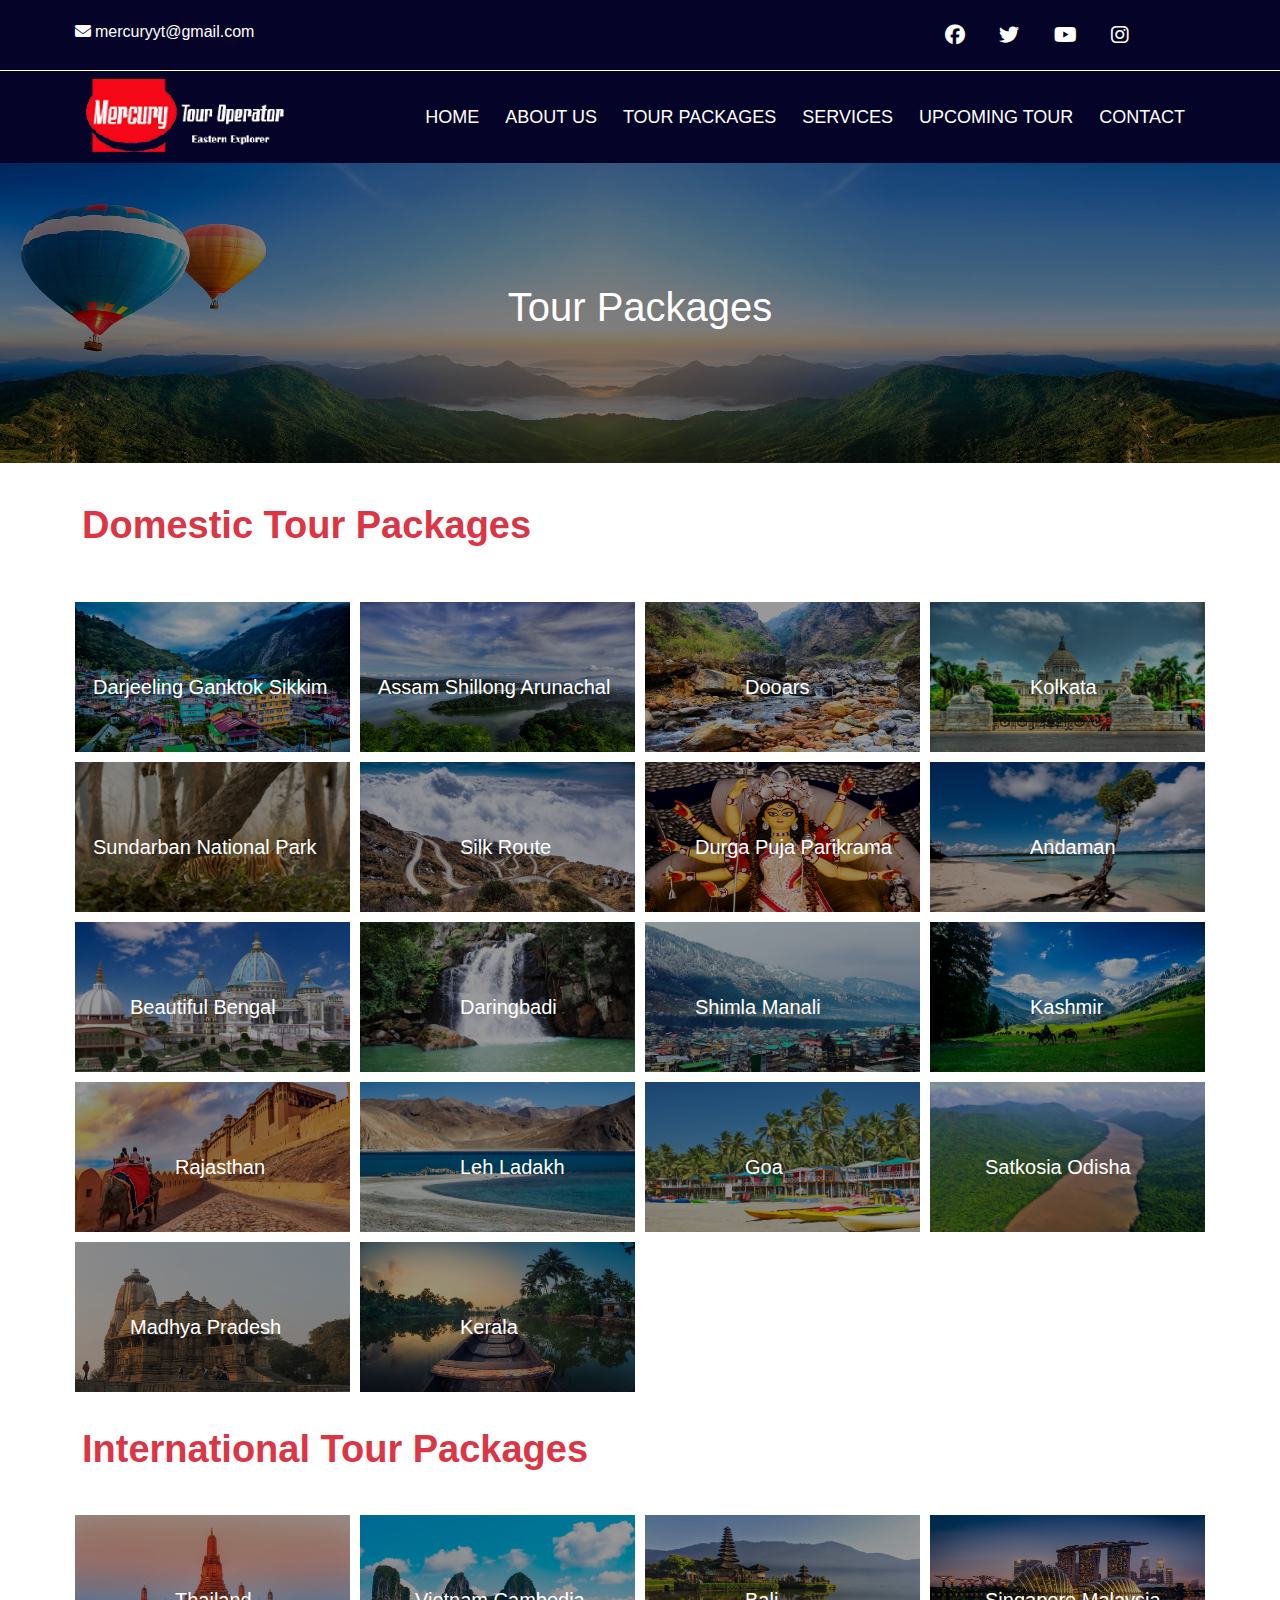
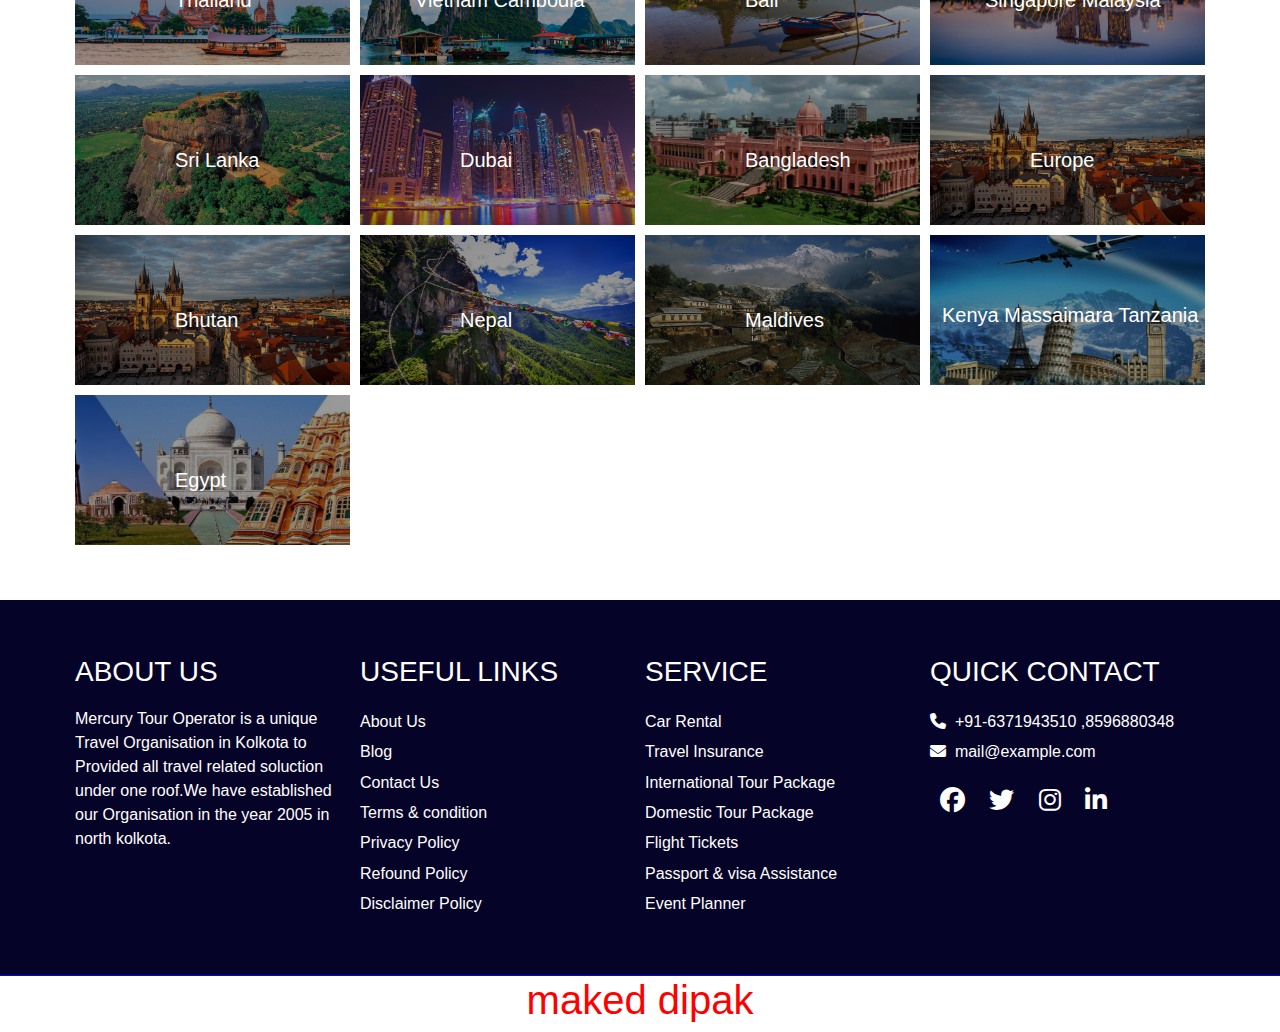
<file: tour.html>
<!DOCTYPE html>
<html lang="en">

<head>
    <meta charset="UTF-8">
    <meta name="viewport" content="width=device-width, initial-scale=1.0">
    <title>tour-section</title>
    <link rel="stylesheet" href="./css/tour.css">
    <link rel="stylesheet" href="https://cdnjs.cloudflare.com/ajax/libs/font-awesome/6.4.0/css/all.min.css">
    <link rel="stylesheet" href="https://cdnjs.cloudflare.com/ajax/libs/animate.css/4.1.1/animate.min.css" />
    <link rel="stylesheet" type="text/css" href="css/owl.carousel.min.css">
    <link rel="stylesheet" type="text/css" href="css/owl.theme.default.min.css">
    <link rel="stylesheet" href="https://cdn.jsdelivr.net/npm/bootstrap@5.2.3/dist/css/bootstrap.min.css">
</head>

<body>

    <section id="top-header">
        <div class="container">
            <div class="row">
                <div class="col-lg-9">
                    <div class="gmail">
                        <a href="#"><i class="fa-solid fa-envelope">&nbsp;</i>mercuryyt@gmail.com</a>
                    </div>
                </div>
                <div class="col-lg-3">
                    <div class="link">
                        <a href="#"><i class="fa-brands fa-facebook"></i></a>
                        <a href="#"><i class="fa-brands fa-twitter"></i></a>
                        <a href="#"><i class="fa-brands fa-youtube"></i></a>
                        <a href="#"><i class="fa-brands fa-instagram"></i></a>
                    </div>
                </div>

            </div>
        </div>
    </section>

    <header>
        <div class="container">
            <nav class="navbar navbar-expand-lg">
                <img src="./images/logo.png" alt="">

                <button class="navbar-toggler" type="button" data-toggle="collapse" data-target="#collapsibleNavbar">
                    <i class="fa-solid fa-bars"></i>
                </button>
                <div class="collapse navbar-collapse justify-content-end" id="collapsibleNavbar">
                    <ul class="navbar-nav">
                        <li class="nav-item">
                            <a href="./index.html" class="nav-link">HOME</a>
                        </li>
                        <li class="nav-item">
                            <a href="./about.html" class="nav-link">ABOUT US</a>
                        </li>
                        <li class="nav-item">
                            <a href="./tour.html" class="nav-link">TOUR PACKAGES</a>
                        </li>
                        <li class="nav-item">
                            <a href="./service.html" class="nav-link">SERVICES</a>
                        </li>
                        <li class="nav-item">
                            <a href="" class="nav-link">UPCOMING TOUR</a>
                        </li>
                        <li class="nav-item">
                            <a href="" class="nav-link">CONTACT</a>
                        </li>
                    </ul>
                </div>
            </nav>
        </div>
    </header>

    <section id="banner">
        <div class="overlay">
            <div class="container">
                <div class="text">
                    <h2>Tour Packages</h2>
                </div>
            </div>
        </div>
    </section>

    <section id="text-box">
        <div class="container">
            <div class="text-box">
                <h2 class="text-danger">Domestic Tour Packages</h2>
            </div>
        </div>
    </section>

    <section id="famous-places">
        <div class="container">
            <div class="row">
                <div class="col-lg-3">
                    <div class="images-box">
                        <img src="./images/17.jpg" alt="">
                        <div class="img-overlay">
                            <div class="img-text">
                                <h4>Darjeeling Ganktok Sikkim</h4>
                            </div>
                        </div>
                    </div>
                </div>
                <div class="col-lg-3">
                    <div class="images-box">
                        <img src="./images/18.jpg" alt="">
                        <div class="img-overlay">
                            <div class="img-text">
                                <h4>Assam Shillong Arunachal</h4>
                            </div>
                        </div>
                    </div>
                </div>
                <div class="col-lg-3">
                    <div class="images-box">
                        <img src="./images/19.jpg" alt="">
                        <div class="img-overlay">
                            <div class="img-text2">
                                <h4>Dooars</h4>
                            </div>
                        </div>
                    </div>
                </div>
                <div class="col-lg-3">
                    <div class="images-box">
                        <img src="./images/22.jpg" alt="">
                        <div class="img-overlay">
                            <div class="img-text2">
                                <h4>Kolkata</h4>
                            </div>
                        </div>
                    </div>
                </div>
                <div class="col-lg-3">
                    <div class="images-box">
                        <img src="./images/20.jpg" alt="">
                        <div class="img-overlay">
                            <div class="img-text">
                                <h4>Sundarban National Park</h4>
                            </div>
                        </div>
                    </div>
                </div>
                <div class="col-lg-3">
                    <div class="images-box">
                        <img src="./images/b.jpeg" alt="">
                        <div class="img-overlay">
                            <div class="img-text2">
                                <h4>Silk Route</h4>
                            </div>
                        </div>
                    </div>
                </div>
                <div class="col-lg-3">
                    <div class="images-box">
                        <img src="./images/23.jpg" alt="">
                        <div class="img-overlay">
                            <div class="img-text3">
                                <h4>Durga Puja Parikrama</h4>
                            </div>
                        </div>
                    </div>
                </div>
                <div class="col-lg-3">
                    <div class="images-box">
                        <img src="./images/24.jpg" alt="">
                        <div class="img-overlay">
                            <div class="img-text2">
                                <h4>Andaman</h4>
                            </div>
                        </div>
                    </div>
                </div>
                <div class="col-lg-3">
                    <div class="images-box">
                        <img src="./images/21.jpg" alt="">
                        <div class="img-overlay">
                            <div class="img-text4">
                                <h4>Beautiful Bengal</h4>
                            </div>
                        </div>
                    </div>
                </div>
                <div class="col-lg-3">
                    <div class="images-box">
                        <img src="./images/25.jpg" alt="">
                        <div class="img-overlay">
                            <div class="img-text2">
                                <h4>Daringbadi</h4>
                            </div>
                        </div>
                    </div>
                </div>
                <div class="col-lg-3">
                    <div class="images-box">
                        <img src="./images/27.jpg" alt="">
                        <div class="img-overlay">
                            <div class="img-text3">
                                <h4>Shimla Manali</h4>
                            </div>
                        </div>
                    </div>
                </div>
                <div class="col-lg-3">
                    <div class="images-box">
                        <img src="./images/28.jpg" alt="">
                        <div class="img-overlay">
                            <div class="img-text2">
                                <h4>Kashmir</h4>
                            </div>
                        </div>
                    </div>
                </div>
                <div class="col-lg-3">
                    <div class="images-box">
                        <img src="./images/30.jpg" alt="">
                        <div class="img-overlay">
                            <div class="img-text2">
                                <h4>Rajasthan</h4>
                            </div>
                        </div>
                    </div>
                </div>
                <div class="col-lg-3">
                    <div class="images-box">
                        <img src="./images/29.jpg" alt="">
                        <div class="img-overlay">
                            <div class="img-text2">
                                <h4>Leh Ladakh</h4>
                            </div>
                        </div>
                    </div>
                </div>
                <div class="col-lg-3">
                    <div class="images-box">
                        <img src="./images/31.jpg" alt="">
                        <div class="img-overlay">
                            <div class="img-text2">
                                <h4>Goa</h4>
                            </div>
                        </div>
                    </div>
                </div>
                <div class="col-lg-3">
                    <div class="images-box">
                        <img src="./images/26.jpg" alt="">
                        <div class="img-overlay">
                            <div class="img-text4">
                                <h4>Satkosia Odisha</h4>
                            </div>
                        </div>
                    </div>
                </div>
                <div class="col-lg-3">
                    <div class="images-box">
                        <img src="./images/32.jpg" alt="">
                        <div class="img-overlay">
                            <div class="img-text4">
                                <h4>Madhya Pradesh</h4>
                            </div>
                        </div>
                    </div>
                </div>
                <div class="col-lg-3">
                    <div class="images-box">
                        <img src="./images/33.jpg" alt="">
                        <div class="img-overlay">
                            <div class="img-text2">
                                <h4>Kerala</h4>
                            </div>
                        </div>
                    </div>
                </div>
            </div>
        </div>
    </section>

    <section id="famous-place">
        <div class="container">
            <div class="famous-text">
                <h3 class="text-danger">International Tour Packages</h3>
            </div>
            <div class="row">
                <div class="col-lg-3">
                    <div class="images-box">
                        <img src="./images/34.jpg" alt="">
                        <div class="img-overlay">
                            <div class="img-text2">
                                <h4>Thailand</h4>
                            </div>
                        </div>
                    </div>
                </div>
                <div class="col-lg-3">
                    <div class="images-box">
                        <img src="./images/35.jpg" alt="">
                        <div class="img-overlay">
                            <div class="img-text4">
                                <h4>Vietnam Cambodia</h4>
                            </div>
                        </div>
                    </div>
                </div>
                <div class="col-lg-3">
                    <div class="images-box">
                        <img src="./images/36.jpg" alt="">
                        <div class="img-overlay">
                            <div class="img-text2">
                                <h4>Bali</h4>
                            </div>
                        </div>
                    </div>
                </div>
                <div class="col-lg-3">
                    <div class="images-box">
                        <img src="./images/37.jpg" alt="">
                        <div class="img-overlay">
                            <div class="img-text4">
                                <h4>Singapore Malaysia</h4>
                            </div>
                        </div>
                    </div>
                </div>
                <div class="col-lg-3">
                    <div class="images-box">
                        <img src="./images/38.jpg" alt="">
                        <div class="img-overlay">
                            <div class="img-text2">
                                <h4>Sri Lanka</h4>
                            </div>
                        </div>
                    </div>
                </div>
                <div class="col-lg-3">
                    <div class="images-box">
                        <img src="./images/39.jpg" alt="">
                        <div class="img-overlay">
                            <div class="img-text2">
                                <h4>Dubai</h4>
                            </div>
                        </div>
                    </div>
                </div>
                <div class="col-lg-3">
                    <div class="images-box">
                        <img src="./images/40.jpg" alt="">
                        <div class="img-overlay">
                            <div class="img-text2">
                                <h4>Bangladesh</h4>
                            </div>
                        </div>
                    </div>
                </div>
                <div class="col-lg-3">
                    <div class="images-box">
                        <img src="./images/41.jpg" alt="">
                        <div class="img-overlay">
                            <div class="img-text2">
                                <h4>Europe</h4>
                            </div>
                        </div>
                    </div>
                </div>
                <div class="col-lg-3">
                    <div class="images-box">
                        <img src="./images/41.jpg" alt="">
                        <div class="img-overlay">
                            <div class="img-text2">
                                <h4>Bhutan</h4>
                            </div>
                        </div>
                    </div>
                </div>
                <div class="col-lg-3">
                    <div class="images-box">
                        <img src="./images/42.jpg" alt="">
                        <div class="img-overlay">
                            <div class="img-text2">
                                <h4>Nepal</h4>
                            </div>
                        </div>
                    </div>
                </div>
                <div class="col-lg-3">
                    <div class="images-box">
                        <img src="./images/43.jpg" alt="">
                        <div class="img-overlay">
                            <div class="img-text2">
                                <h4>Maldives</h4>
                            </div>
                        </div>
                    </div>
                </div>
                <div class="col-lg-3">
                    <div class="images-box">
                        <img src="./images/46.jpg" alt="">
                        <div class="img-overlay">
                            <div class="img-text5">
                                <h4>Kenya Massaimara Tanzania</h4>
                            </div>
                        </div>
                    </div>
                </div>
                <div class="col-lg-3">
                    <div class="images-box">
                        <img src="./images/47.jpg" alt="">
                        <div class="img-overlay">
                            <div class="img-text2">
                                <h4>Egypt</h4>
                            </div>
                        </div>
                    </div>
                </div>
            </div>
        </div>
    </section>


    <footer>
        <div class="container">
            <div class="row">
                <div class="col-lg-3">
                    <div class="footer-text">
                        <h3>ABOUT US</h3>
                        <P>Mercury Tour Operator is a unique Travel Organisation in Kolkota to Provided all travel
                            related soluction under one roof.We have established our Organisation in the year 2005 in
                            north kolkota.</P>
                    </div>
                </div>
                <div class="col-lg-3">
                    <div class="footer-text">
                        <h3>USEFUL LINKS</h3>
                        <div>
                            <a href="#">About Us</a>
                        </div>
                        <div>
                            <a href="#">Blog</a>
                        </div>
                        <div>
                            <a href="#">Contact Us</a>
                        </div>
                        <div>
                            <a href="#">Terms & condition</a>
                        </div>
                        <div>
                            <a href="#">Privacy Policy</a>
                        </div>
                        <div>
                            <a href="#">Refound Policy</a>
                        </div>
                        <div>
                            <a href="#">Disclaimer Policy</a>
                        </div>
                    </div>
                </div>
                <div class="col-lg-3">
                    <div class="footer-text">
                        <h3>SERVICE</h3>
                        <div>
                            <a href="#">Car Rental</a>
                        </div>
                        <div>
                            <a href="#">Travel Insurance</a>
                        </div>
                        <div>
                            <a href="#">International Tour Package</a>
                        </div>
                        <div>
                            <a href="#">Domestic Tour Package</a>
                        </div>
                        <div>
                            <a href="#">Flight Tickets</a>
                        </div>
                        <div>
                            <a href="#">Passport & visa Assistance</a>
                        </div>
                        <div>
                            <a href="#">Event Planner</a>
                        </div>
                    </div>
                </div>
                <div class="col-lg-3">
                    <div class="footer-text">
                        <h3>QUICK CONTACT</h3>
                        <div>
                            <a href="#"><i class="fa-solid fa-phone"></i>&nbsp;&nbsp;+91-6371943510 ,8596880348</a>
                        </div>
                        <a href="#"><i class="fa-solid fa-envelope"></i>&nbsp;&nbsp;mail@example.com</a>
                        <div class="icon-section">
                            <a href="#"><i class="fa-brands fa-facebook"></i></a>
                            <a href="#"><i class="fa-brands fa-twitter"></i></a>
                            <a href="#"><i class="fa-brands fa-instagram"></i></a>
                            <a href="#"><i class="fa-brands fa-linkedin-in"></i></a>
                        </div>
                    </div>
                </div>
            </div>
        </div>
    </footer>
    <h1 class="book">maked dipak</h1>






    <script src="js/jquery.js"></script>
    <script src="js/owl.carousel.min.js"></script>
    <script src="./js/main.js"></script>


    <script src="https://code.jquery.com/jquery-3.7.0.slim.js"></script>
    <script src="https://cdn.jsdelivr.net/npm/bootstrap@5.2.3/dist/js/bootstrap.min.js"></script>

</body>

</html>
</file>
<file: css/style.css>
@import url('https://fonts.googleapis.com/css2?family=Montserrat:ital,wght@0,100;0,200;0,300;0,400;0,500;0,600;0,700;0,800;0,900;1,100;1,200;1,300;1,400;1,500;1,600;1,700;1,800;1,900&family=Oswald:wght@200;300;400;500;600;700&display=swap');

* {
    padding: 0px;
    margin: 0px;
    box-sizing: border-box;
    list-style: none !important;
    text-decoration: none !important;
    font-family: 'Albert Sans', sans-serif;
}

#top-header {
    width: 100%;
    height: auto;
    background-color: #060328;
    padding-top: 15px;
    padding-bottom: 15px;
    border-bottom: 1px solid #fff;
}

.gmail a {
    color: #fff;
}

.link a {
    padding: 15px;
    font-size: 20px;
    color: #fff;
}

.gmail a:hover {
    color: #fff;
}

.link a:hover {
    color: #fff;
}

header {
    width: 100%;
    height: auto;
    background-color: #060328;
}

.form-control {
    border-radius: 1.125rem !important;
}

.nav-item {
    padding: 5px;
}

.nav-item a {
    color: #fff;
    font-size: 18px;
}

.nav-item a:hover {
    color: #fb5607;
    font-weight: 300;
}

.navbar-toggler {
    color: #fff !important;
}

#banner {
    width: 100%;
    height: auto;
}

.slider1 {
    width: 100%;
    height: 600px;
    background: url(../images/WhatsApp-Image-2023-04-07-at-17.09.40.jpeg);
    background-size: 100% 100%;
}

.slider2 {
    width: 100%;
    height: 600px;
    background: url(../images/dubai-tour-desert-camel-ride.jpeg);
    background-size: 100% 100%;
}

.slider3 {
    width: 100%;
    height: 600px;
    background: url(../images/WhatsApp-Image-2023-03-31-at-13.18.30.jpeg);
    background-size: 100% 100%;
}

.overlay {
    width: 100%;
    height: 100%;
    background-color: rgba(0, 0, 0, 0.5);
}

.text-box {
    width: 100%;
    height: auto;
    text-align: center;
    padding-top: 150px;
}

.text-box h1 {
    color: #fff;
}

.text-box p {
    color: #fff;
    padding-top: 18px;
    padding-bottom: 18px;
}

.btn-1 {
    width: 180px;
    height: 40px;
    background-color: transparent;
    color: #fff;
    border-radius: 5px;
    border: 1px solid #fff;
    transition-duration: 0.9s;
}

.btn-1:hover {
    color: black;
    background-color: #fff;
}

.owl-dots .owl-dot {
    display: none !important;
}

#operator {
    width: 100%;
    height: auto;
}

.img-box {
    width: 100%;
    height: 100%;
}

.img-fluid {
    height: 500px !important;
}

.operator-text h1 {
    color: #FF0000;
    font-size: 34px;
    font-weight: 600;
}

.operator-text p {
    font-size: 15px;
    line-height: 1.8em;
    font-weight: 500;
}

#popular {
    width: 100%;
    height: auto;
    margin-top: 25px;
}

.popular-text {
    text-align: center;
    position: relative;
}

.popular-text h2 {
    font-size: 85px;
    font-weight: 700;
    color: #2A2A2A0F;
}

.popular-text h4 {
    color: #000000;
    font-size: 31px;
    font-weight: 700;
    position: absolute;
    top: 57px;
    left: 342px;
    ;
}

.popular-img {
    width: 100%;
    height: 100%;
    padding-bottom: 10px;
    position: relative;
}

.popular-img img {
    width: 100%;
    height: 385px !important;
}

.overlay-1 {
    width: 100%;
    height: 385px;
    background-color: rgba(0, 0, 0, 0.5);
    position: absolute;
    top: 0px;
}

.popular-img h4 {
    position: absolute;
    top: 180px;
    color: #fff;
    font-size: 20px;
}

.popular-img h2 {
    position: absolute;
    top: 230px;
    color: #fff;
    left: 50px;
    font-size: 20px;
}

.popular-text2 {
    text-align: center !important;
}

.popular-img2 {
    width: 100%;
    height: 100%;
    position: relative;
}

.popular-img2 img {
    width: 100%;
    height: 205px;
}

.overlay-3 {
    width: 100%;
    height: 205px;
    background-color: rgba(0, 0, 0, 0.5);
    position: absolute;
    top: 0px;
}

.popular-img2 h4 {
    position: absolute;
    top: 105px;
    color: #fff;
    font-size: 20px;
    left: 191px;
}

.popular-img2 h2 {
    position: absolute;
    top: 74px;
    color: #fff;
    left: 125px;
    font-size: 20px;
}

.middle-img {
    width: 100%;
    height: auto;
    position: relative;
    margin-top: 25px;
    margin-bottom: 25px;
}

.middle-img img {
    width: 100%;
    height: 155px;
}

.overlay-4 {
    width: 100%;
    height: 155px;
    background-color: rgba(0, 0, 0, 0.5);
    position: absolute;
    top: 0px;
}

.middle-img h5 {
    position: absolute;
    top: 60px;
    color: #fff;
    font-size: 18px;
    left: 10px;
}

.middle-img h6 {
    position: absolute;
    top: 90px;
    color: #fff;
    left: 50px;
}

.middle-text h3 {
    position: absolute;
    top: 60px;
    color: #fff;
    font-size: 18px;
    left: 30px;
}

.jourenery-img {
    position: relative;
    padding-bottom: 40px;
}

.jourenery-img img {
    width: 100%;
    height: 210px;
}

.overlay-5 {
    width: 100%;
    height: 210px;
    position: absolute;
    top: 0px;
    background-color: rgba(0, 0, 0, 0.5);
}

.jourenery-text h4 {
    position: absolute;
    font-size: 17px !important;
    top: 84px;
    left: 5px;
    color: #fff;
}

.jourenery-text h5 {
    position: absolute;
    top: 117px;
    text-align: center;
    left: 91px;
    color: #fff;
}

.jourenery-text2 h4 {
    position: absolute;
    font-size: 17px !important;
    top: 86px;
    left: 65px;
    color: #fff;
}

.jourenery-text2 h5 {
    position: absolute;
    top: 117px;
    text-align: center;
    left: 91px;
    color: #fff;
}

.jourenery-text3 h4 {
    position: absolute;
    font-size: 17px !important;
    top: 84px;
    left: 83px;
    color: #fff;
}

.jourenery-text3 h5 {
    position: absolute;
    top: 117px;
    text-align: center;
    left: 91px;
    color: #fff;
}

#banner2 {
    width: 100%;
    height: auto;
    background: url(../images/WhatsApp-Image-2023-03-31-at-13.18.30.jpeg) no-repeat fixed;
    background-size: 100% 100%;
}

.ban2-overlay {
    width: 100%;
    height: 100%;
    background-color: rgba(0, 0, 0, 0.5);
}

.ban2-text h3 {
    color: #FFF;
    font-weight: 700;
    padding-top: 208px;
    font-size: 31px;
}

.ban2-text p {
    color: #fff;
    font-size: 18px;
    padding-top: 25px;
    padding-bottom: 30px;
}

.btn2 {
    width: 120px;
    height: 40px;
    background-color: red;
    border: 1px solid red;
    border-radius: 3px;
    color: #fff;
    font-weight: 600;
}

.btn2:hover {
    background-color: #fff;
    color: red;

}

.btn3 {
    width: 120px;
    height: 40px;
    background-color: transparent;
    border: 1px solid red;
    border-radius: 3px;
    color: #fff;
    font-weight: 600;
    margin-left: 30px;
}

.btn3:hover {
    background-color: #fff;
    color: red;
}

.application-form {
    margin-top: 50px;
    width: auto;
    height: auto;
    background-color: #fff;
    padding-top: 20px;
    padding-bottom: 40px;
    padding-left: 15px;
    padding-right: 20px;
    border-radius: 10px;
    margin-bottom: 70px;
}

input[type=text] {
    width: 400px;
    height: 45px;
    outline: none;
    padding-left: 12px;
    font-size: 18px;
    color: #000000;
    margin-top: 15px;
    border: 1px solid #000000;
    border-radius: 3px;
}

.btn4 {
    width: 120px;
    height: 40px;
    background-color: red;
    border: 1px solid red;
    border-radius: 3px;
    color: #fff;
    font-weight: 600;
    margin-top: 10px;
}

label {
    padding-top: 10px;
}

#best-tour {
    width: 100%;
    height: auto;
}

.best-text {
    width: 100%;
    height: auto;
    text-align: center;
    padding-top: 50px;
    position: relative;
}

.best-text h2 {
    font-size: 80px;
    color: #2A2A2A0F;
    font-weight: 800;
}

.best-text h4 {
    font-size: 30px;
    font-weight: 700;
    position: absolute;
    top: 106px;
    left: 466px;
}

.best-img {
    width: 100%;
    height: 100%;
    position: relative;
    padding-bottom: 10px;
}

.best-img img {
    width: 100%;
    height: 280px;
    border-radius: 10px;
}

.overlay-6 {
    width: 100%;
    height: 280px;
    position: absolute;
    top: 0px;
    background-color: rgba(0, 0, 0, 0.5);
    border-radius: 10px;

}

.best-img h5 {
    position: absolute;
    top: 110px;
    color: #fff;
    left: 11px;
    font-size: 15px;
}

.btn-5 {
    position: absolute;
    right: 145px;
    bottom: 30px;
    width: 120px;
    height: 40px;
    background-color: red;
    border: 2px solid red;
    color: #fff;
    font-weight: 600;
    margin-top: 10px;
    left: 11px;
}

.btn-5:hover {
    background-color: transparent;
    border: 2px solid red;
}

.service {
    text-align: center;
    position: relative;
}

.service h2 {
    font-size: 50px;
    font-size: 95px;
    color: #2A2A2A0F;
    font-weight: 700;
}

.service h4 {
    font-size: 35px;
    font-weight: 500;
    position: absolute;
    top: 68px;
    left: 432px;
    text-shadow: 1px 1px 2px black;
}

.service-img {
    width: 100%;
    height: auto;
    border: 1px solid #000000;
    margin-bottom: 40px;
    position: relative;
    overflow: hidden;
}

.service-img:hover .ser-overlay {
    top: 0;
}

.service-img img {
    width: 100%;
    height: 100%;
}

.service-img h5 {
    text-align: center;
    padding-top: 28px;
    padding-bottom: 10px;
    font-weight: 600;
}

.ser-overlay {
    width: 100%;
    height: 100%;
    left: 0;
    background-color: rgba(0, 0, 0, 0.5);
    top: 100%;
    position: absolute;
    transition: top .5s linear;
    display: grid;
    place-content: center;
}

#leading {
    width: 100%;
    height: auto;
    background-color: #ecf0f1;
}

.txt {
    text-align: center;
    padding-bottom: 40px;
}

.txt h4 {
    padding-top: 20px;
    font-size: 45px;
    font-weight: 600;
}

.leading-text {
    padding-top: 160px;
}

.leading-img {
    padding-bottom: 60px;
    padding-top: 60px;
    overflow: hidden;
}

.leading-img img {
    width: 100%;
    height: 100%;
    transform: scale(1.4);
}

.leading-text h3 {
    font-weight: 600;
}

.leading-text p {
    color: #000000;
    font-family: "Roboto", Sans-serif;
    font-size: 15px;
    line-height: 29px;
}

.btn6 {
    width: 200px;
    height: 50px;
    background-color: transparent;
    color: #000000;
    border: 2px solid #000000;
    font-weight: 100;
    border-radius: 5px;
    font-size: 16px;
    transition-duration: 0.9s;
    margin-bottom: 50px;
}

.btn6:hover {
    background-color: #FF0000;
    color: #fff;
}

#trend {
    width: 100%;
    height: auto;
}

.trend-text {
    text-align: center;
    padding-top: 30px;
    position: relative;
}

.trend-text h2 {
    font-size: 80px;
    font-weight: 600;
    color: #2A2A2A0F;
}

.trend-text h4 {
    font-weight: 700;
    font-size: 36px;
    position: absolute;
    top: 82px;
    left: 380px;
}

.pictures {
    width: 100%;
    height: auto;
}

footer {
    width: 100%;
    height: auto;
    background-color: #060328;
    padding-bottom: 50px;
    border-bottom: 1px solid blue;
}

.footer-text h3 {
    color: #fff;
    padding-top: 50px;
    padding-bottom: 10px;
}

.footer-text p {
    color: #fff;
}

.footer-text a {
    color: #fff;
    line-height: 1.9;
}

.footer-text a:hover {
    color: #fff;
}

.icon-section {
    padding-top: 20px;
}

.icon-section a {
    padding: 10px;
}

.icon-section a i {
    font-size: 25px;
}
.book{
    color: red !important;
    text-align: center !important;
    font-family: 'Segoe UI', Tahoma, Geneva, Verdana, sans-serif !important;
}
</file>
<file: css/media.css>
@media (min-width: 280px) and (max-width: 360px) {
    .operator-text h1 {
        font-size: 28px;
    }

    .popular-text h2 {
        font-size: 35px;
    }

    .popular-text h4 {
        font-size: 16px;
        font-weight: 400;
        top: 22px;
        left: 17px;
    }

    .popular-img h4 {
        font-size: 17px;
    }

    .popular-img h2 {
        left: 70px;
        font-size: 16px;
    }

    .popular-img2 h2 {
        left: 0;
        font-size: 17px;
    }

    .popular-img2 h4 {
        position: absolute;
        top: 122px;
        color: #fff;
        font-size: 17px;
        left: 58px;
    }

    .jourenery-text h4 {
        font-size: 17px !important;
        left: 10px;
        text-align: center;
        font-weight: 400;
    }

    .jourenery-text h5 {
        top: 134px;
        text-align: center;
        left: 36px;
        font-weight: 400;
    }

    .jourenery-text2 h5 {
        top: 128px;
        left: 26px;
        font-weight: 400;
    }

    .jourenery-text3 h5 {
        top: 131px;
        left: 35px;
        font-weight: 400;
    }

    .btn2 {
        width: 105px;
    }

    .btn3 {
        width: 105px;
    }

    input[type="text"] {
        width: auto;
    }

    .best-text h2 {
        font-size: 35px;
    }

    .service h2 {
        font-size: 35px;
    }

    .leading-text {
        padding-top: 50px;
    }

    .trend-text h2 {
        font-size: 40px;
    }
}

@media (min-width: 340px) and (max-width: 576px) {
    .popular-text h2 {
        font-size: 70px;
    }

    .popular-text h4 {
        left: 51px;
    }

    .popular-img h4 {
        left: 7px;
    }

    .popular-img h2 {
        left: 180px;
    }

    .popular-img2 h2 {
        left: 97px;
    }

    .popular-img2 h4 {
        left: 167px;
    }

    .middle-img h5 {
        left: 155px;
    }

    .middle-img h6 {
        left: 185px;
    }

    .middle-text h3 {
        left: 155px;
    }

}



@media only screen and (max-width: 600px) {
    .popular-text h2 {
        font-size: 64px;
    }

    .popular-text h4 {
        font-size: 24px;
        top: 50px;
        left: 90px;
    }

    .popular-img h4 {
        left: 85px;
    }

    .popular-img h2 {
        left: 187px;
    }

    .middle-img h5 {
        left: 143px;
    }

    .middle-img h6 {
        left: 187px;
    }

    .middle-text h3 {
        left: 166px;
    }

    .jourenery-text h4 {
        left: 80px;
    }

    .jourenery-text h5 {
        left: 150px;
    }

    .jourenery-text2 h4 {
        left: 173px;
    }

    .jourenery-text2 h5 {
        left: 176px;
    }

    .jourenery-text3 h4 {
        left: 173px;
    }

    .jourenery-text3 h5 {
        left: 176px;
    }

    .application-form {
        padding-left: 50px;
    }

    .best-text h2 {
        font-size: 48px;
    }

    .best-text h4 {
        left: 170px;
        top: 84px;
        font-size: 31px;
    }

    .best-img h5 {
        left: 124px;
    }

    .btn-5 {
        left: 182px;
        top: 157px;
    }

    .service h2 {
        font-size: 63px;
    }

    .service h4 {
        top: 49px;
        left: 141px;
        font-size: 32px;
    }

    .trend-text h2 {
        font-size: 56px;
    }

    .trend-text h4 {
        font-weight: 500;
        font-size: 36px;
        top: 70px;
        left: 109px;
    }

}
</file>
<file: css/about.css>
@import url('https://fonts.googleapis.com/css2?family=Montserrat:ital,wght@0,100;0,200;0,300;0,400;0,500;0,600;0,700;0,800;0,900;1,100;1,200;1,300;1,400;1,500;1,600;1,700;1,800;1,900&family=Oswald:wght@200;300;400;500;600;700&display=swap');

* {
    padding: 0px;
    margin: 0px;
    box-sizing: border-box;
    list-style: none !important;
    text-decoration: none !important;
    font-family: 'Albert Sans', sans-serif;
}

#top-header {
    width: 100%;
    height: auto;
    background-color: #060328;
    padding-top: 15px;
    padding-bottom: 15px;
    border-bottom: 1px solid #fff;
}

.gmail a {
    color: #fff;
}

.link a {
    padding: 15px;
    font-size: 20px;
    color: #fff;
}

.gmail a:hover {
    color: #fff;
}

.link a:hover {
    color: #fff;
}

header {
    width: 100%;
    height: auto;
    background-color: #060328;
}

.form-control {
    border-radius: 1.125rem !important;
}

.nav-item {
    padding: 5px;
}

.nav-item a {
    color: #fff;
    font-size: 18px;
}

.nav-item a:hover {
    color: #fb5607;
    font-weight: 300;
}

.navbar-toggler {
    color: #fff !important;
}

#banner {
    width: 100%;
    height: 300px;
    background: url(../images/sea.jpg);
    background-size: 100% 100%;
}

.overlay {
    width: 100%;
    height: 100%;
    background-color: rgba(0, 0, 0, 0.4);
}

.text {
    text-align: center;
    padding-top: 130px;
}

.text h3 {
    color: #FFFFFF;
    font-family: "Roboto", Sans-serif;
    font-size: 40px;
    font-weight: 400;
    text-transform: uppercase;
}

#middle-section {
    width: 100%;
    height: auto;
    margin-top: 60px;
    margin-bottom: 30px;
}

.text-box h3 {
    color: #FF0000;
    font-family: "Roboto", Sans-serif;
    font-size: 30px;
    font-weight: 700;
}

.text-box p {
    color: #000000;
    font-size: 18px;
    font-weight: 400;
    padding-top: 30px;
    line-height: 1.6;
}

.img-box img {
    border-radius: 8px;
}

.text-box2 p {
    font-weight: 400;
    line-height: 1.8;
    font-size: 17px;
}

.text-box3 p {
    font-weight: 400;
    line-height: 1.8;
    font-size: 17px;
}

.text-box4 p {
    font-weight: 400;
    line-height: 1.8;
    font-size: 17px;
}

.text-box5 p {
    font-weight: 400;
    line-height: 1.8;
    font-size: 17px;
}

.text-box6 p {
    font-weight: 400;
    line-height: 1.8;
    font-size: 17px;
}

.text-box7 p {
    font-weight: 400;
    line-height: 1.8;
    font-size: 17px;
}

.video {
    padding-top: 10%;
}

.video i {
    border: 2px solid red;
    width: 80px;
    height: 50px;
    border-radius: 40px;
    transition: all 0.7s;
    background-color: red;
    padding: 5px;
}

.video i:hover {
    background-color: white;
    color: red !important;
    transform: scale(1.1);
}

footer {
    width: 100%;
    height: auto;
    background-color: #060328;
    padding-bottom: 50px;
    border-bottom: 1px solid blue;
}

.footer-text h3 {
    color: #fff;
    padding-top: 50px;
    padding-bottom: 10px;
}

.footer-text p {
    color: #fff;
}

.footer-text a {
    color: #fff;
    line-height: 1.9;
}

.footer-text a:hover {
    color: #fff;
}

.icon-section {
    padding-top: 20px;
}

.icon-section a {
    padding: 10px;
}

.icon-section a i {
    font-size: 25px;
}

.book {
    color: red !important;
    text-align: center !important;
    font-family: 'Segoe UI', Tahoma, Geneva, Verdana, sans-serif !important;
}
</file>
<file: css/service.css>
@import url('https://fonts.googleapis.com/css2?family=Montserrat:ital,wght@0,100;0,200;0,300;0,400;0,500;0,600;0,700;0,800;0,900;1,100;1,200;1,300;1,400;1,500;1,600;1,700;1,800;1,900&family=Oswald:wght@200;300;400;500;600;700&display=swap');

* {
    padding: 0px;
    margin: 0px;
    box-sizing: border-box;
    list-style: none !important;
    text-decoration: none !important;
    font-family: 'Albert Sans', sans-serif;
}

#top-header {
    width: 100%;
    height: auto;
    background-color: #060328;
    padding-top: 15px;
    padding-bottom: 15px;
    border-bottom: 1px solid #fff;
}

.gmail a {
    color: #fff;
}

.link a {
    padding: 15px;
    font-size: 20px;
    color: #fff;
}

.gmail a:hover {
    color: #fff;
}

.link a:hover {
    color: #fff;
}

header {
    width: 100%;
    height: auto;
    background-color: #060328;
}

.form-control {
    border-radius: 1.125rem !important;
}

.nav-item {
    padding: 5px;
}

.nav-item a {
    color: #fff;
    font-size: 18px;
}

.nav-item a:hover {
    color: #fb5607;
    font-weight: 300;
}

.navbar-toggler {
    color: #fff !important;
}

#banner {
    width: 100%;
    height: 300px;
    background: url(../images/international-tour-operator.jpg);
    background-size: 100% 100%;
    margin-bottom: 50px;
}

.overlay {
    width: 100%;
    height: 100%;
    background-color: rgba(0, 0, 0, 0.5);
}

.text-box {
    text-align: center;
    padding-top: 130px;
}

.text-box h3 {
    color: #fff;
    font-size: 38px;
    font-weight: 600;
}

#booking {
    width: 100%;
    height: auto;
}

.img-box {
    text-align: center;
    border: 1px solid black;
    text-align: center;
    border: 1px solid black;
    padding: 5px;
    box-shadow: 1px 1px 5px;
    border-radius: 5px;
    margin-bottom: 25px;
}

.img-box img {
    width: 100%;
    height: auto;

}

.img-box h4 {
    font-size: 20px;
    padding-top: 20px;
    padding-bottom: 20px;
}

.btn {
    text-align: center !important;
    color: red !important;
    background-color: transparent !important;
    border: 1px solid red !important;
    font-size: 20px !important;
    margin-bottom: 30px;
    transition-duration: 0.5s !important;
}

.btn:hover {
    color: #fff !important;
    background-color: red !important;
}

footer {
    width: 100%;
    height: auto;
    background-color: #060328;
    padding-bottom: 50px;
    border-bottom: 1px solid blue;
}

.footer-text h3 {
    color: #fff;
    padding-top: 50px;
    padding-bottom: 10px;
}

.footer-text p {
    color: #fff;
}

.footer-text a {
    color: #fff;
    line-height: 1.9;
}

.footer-text a:hover {
    color: #fff;
}

.icon-section {
    padding-top: 20px;
}

.icon-section a {
    padding: 10px;
}

.icon-section a i {
    font-size: 25px;
}

.container {
    max-width: 1250px !important;
}

.book {
    color: red !important;
    text-align: center !important;
    font-family: 'Segoe UI', Tahoma, Geneva, Verdana, sans-serif !important;
}
</file>
<file: css/tour.css>
@import url('https://fonts.googleapis.com/css2?family=Montserrat:ital,wght@0,100;0,200;0,300;0,400;0,500;0,600;0,700;0,800;0,900;1,100;1,200;1,300;1,400;1,500;1,600;1,700;1,800;1,900&family=Oswald:wght@200;300;400;500;600;700&display=swap');

* {
    padding: 0px;
    margin: 0px;
    box-sizing: border-box;
    list-style: none !important;
    text-decoration: none !important;
    font-family: 'Albert Sans', sans-serif;
}
.row>*{
    padding: 5px !important;
}

#top-header {
    width: 100%;
    height: auto;
    background-color: #060328;
    padding-top: 15px;
    padding-bottom: 15px;
    border-bottom: 1px solid #fff;
}

.gmail a {
    color: #fff;
}

.link a {
    padding: 15px;
    font-size: 20px;
    color: #fff;
}

.gmail a:hover {
    color: #fff;
}

.link a:hover {
    color: #fff;
}

header {
    width: 100%;
    height: auto;
    background-color: #060328;
}

.form-control {
    border-radius: 1.125rem !important;
}

.nav-item {
    padding: 5px;
}

.nav-item a {
    color: #fff;
    font-size: 18px;
}

.nav-item a:hover {
    color: #fb5607;
    font-weight: 300;
}

.navbar-toggler {
    color: #fff !important;
}

#banner {
    width: 100%;
    height: 300px;
    background: url(../images/16.jpg);
    background-size: 100% 100%;
}

.overlay {
    width: 100%;
    height: 100%;
    background-color: rgba(0, 0, 0, 0.5);
}

.text {
    text-align: center;
    padding-top: 120px;
}

#text-box {
    width: 100%;
    height: auto;
}

.text h2 {
    color: #fff;
    font-size: 40px;
    font-weight: 400;
}

.text-box {
    padding-top: 40px;
    padding-bottom: 40px;
}

.text-box h2 {
    font-size: 38px;
    font-weight: 600;
}

#famous-places {
    width: 100%;
    height: auto;
}

.images-box {
    position: relative;
}

.images-box img {
    width: 100%;
    height: 150px;
}

.img-overlay {
    width: 100%;
    height: 100%;
    background-color: rgba(0, 0, 0, 0.4);
    position: absolute;
    top: 0px;
}

.img-text {
    position: absolute;
    top: 73px;
    color: #fff;
    left: 18px;
}

.img-text h4 {
    font-size: 20px;
}

.img-text2 {
    position: absolute;
    top: 73px;
    color: #fff;
    left: 100px;
}

.img-text2 h4 {
    font-size: 20px;
}

.img-text3 {
    position: absolute;
    top: 73px;
    color: #fff;
    left: 50px;
}

.img-text3 h4 {
    font-size: 20px;
}

.img-text4 {
    position: absolute;
    top: 73px;
    color: #fff;
    left: 55px;
}

.img-text4 h4 {
    font-size: 20px;
}

.img-text5 {
    position: absolute;
    top: 68px;
    color: #fff;
    left: 12px;
}

.img-text5 h4 {
    font-size: 20px;
}

#famous-place {
    width: 100%;
    height: auto;
}

.famous-text {
    padding-bottom: 30px;
    padding-top: 30px;
}

.famous-text h3 {
    font-size: 38px;
    font-weight: 600;
}

footer {
    width: 100%;
    height: auto;
    background-color: #060328;
    padding-bottom: 50px;
    border-bottom: 1px solid blue;
    margin-top: 50px;
}

.footer-text h3 {
    color: #fff;
    padding-top: 50px;
    padding-bottom: 10px;
}

.footer-text p {
    color: #fff;
}

.footer-text a {
    color: #fff;
    line-height: 1.9;
}

.footer-text a:hover {
    color: #fff;
}

.icon-section {
    padding-top: 20px;
}

.icon-section a {
    padding: 10px;
}

.icon-section a i {
    font-size: 25px;
}
.book{
    color: red !important;
    text-align: center !important;
    font-family: 'Segoe UI', Tahoma, Geneva, Verdana, sans-serif !important;
}
</file>
